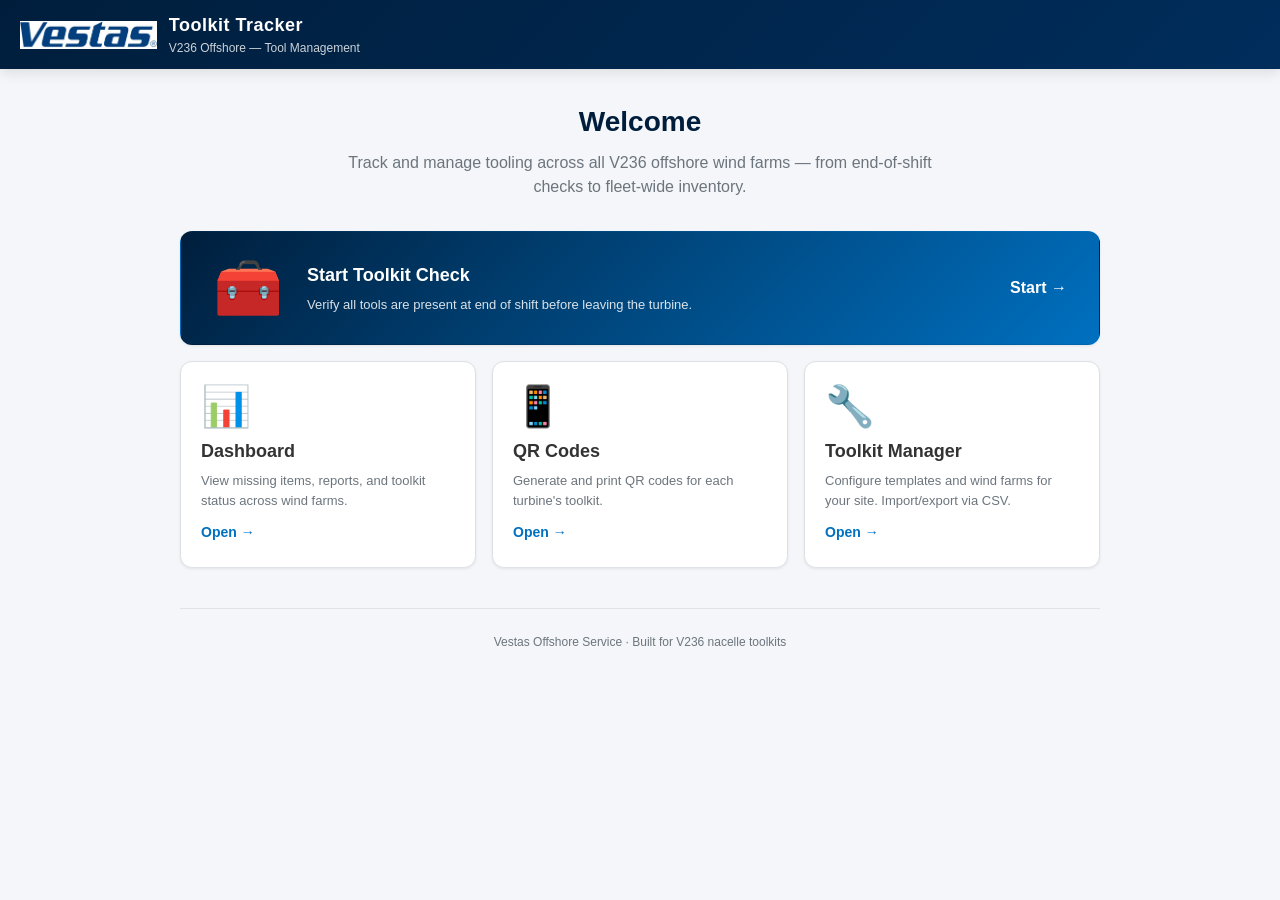
<file: app/index.html>
<!DOCTYPE html>
<html lang="en">
<head>
  <meta charset="UTF-8">
  <meta name="viewport" content="width=device-width, initial-scale=1.0">
  <meta name="apple-mobile-web-app-capable" content="yes">
  <meta name="apple-mobile-web-app-status-bar-style" content="black-translucent">
  <title>Toolkit Tracker - Vestas V236 Offshore</title>
  <link rel="stylesheet" href="css/style.css">
</head>
<body>

  <header class="header">
    <div class="header-top">
      <div class="header-logo">
        <img src="img/vestas-logo.jpg" alt="Vestas" class="logo-icon">
        <div>
          <h1>Toolkit Tracker</h1>
          <div class="subtitle">V236 Offshore — Tool Management</div>
        </div>
      </div>
    </div>
  </header>

  <main class="landing">
    <section class="landing-hero">
      <h2>Welcome</h2>
      <p>Track and manage tooling across all V236 offshore wind farms — from end-of-shift checks to fleet-wide inventory.</p>
    </section>

    <section class="landing-tiles">
      <a href="check.html" class="tile tile-primary">
        <div class="tile-icon">🧰</div>
        <div class="tile-body">
          <h3>Start Toolkit Check</h3>
          <p>Verify all tools are present at end of shift before leaving the turbine.</p>
        </div>
        <div class="tile-cta">Start →</div>
      </a>

      <a href="dashboard.html" class="tile">
        <div class="tile-icon">📊</div>
        <div class="tile-body">
          <h3>Dashboard</h3>
          <p>View missing items, reports, and toolkit status across wind farms.</p>
        </div>
        <div class="tile-cta">Open →</div>
      </a>

      <a href="qr-codes.html" class="tile">
        <div class="tile-icon">📱</div>
        <div class="tile-body">
          <h3>QR Codes</h3>
          <p>Generate and print QR codes for each turbine's toolkit.</p>
        </div>
        <div class="tile-cta">Open →</div>
      </a>

      <a href="toolkit-manager.html" class="tile">
        <div class="tile-icon">🔧</div>
        <div class="tile-body">
          <h3>Toolkit Manager</h3>
          <p>Configure templates and wind farms for your site. Import/export via CSV.</p>
        </div>
        <div class="tile-cta">Open →</div>
      </a>
    </section>

    <footer class="landing-footer">
      <p>Vestas Offshore Service · Built for V236 nacelle toolkits</p>
    </footer>
  </main>

</body>
</html>
</file>
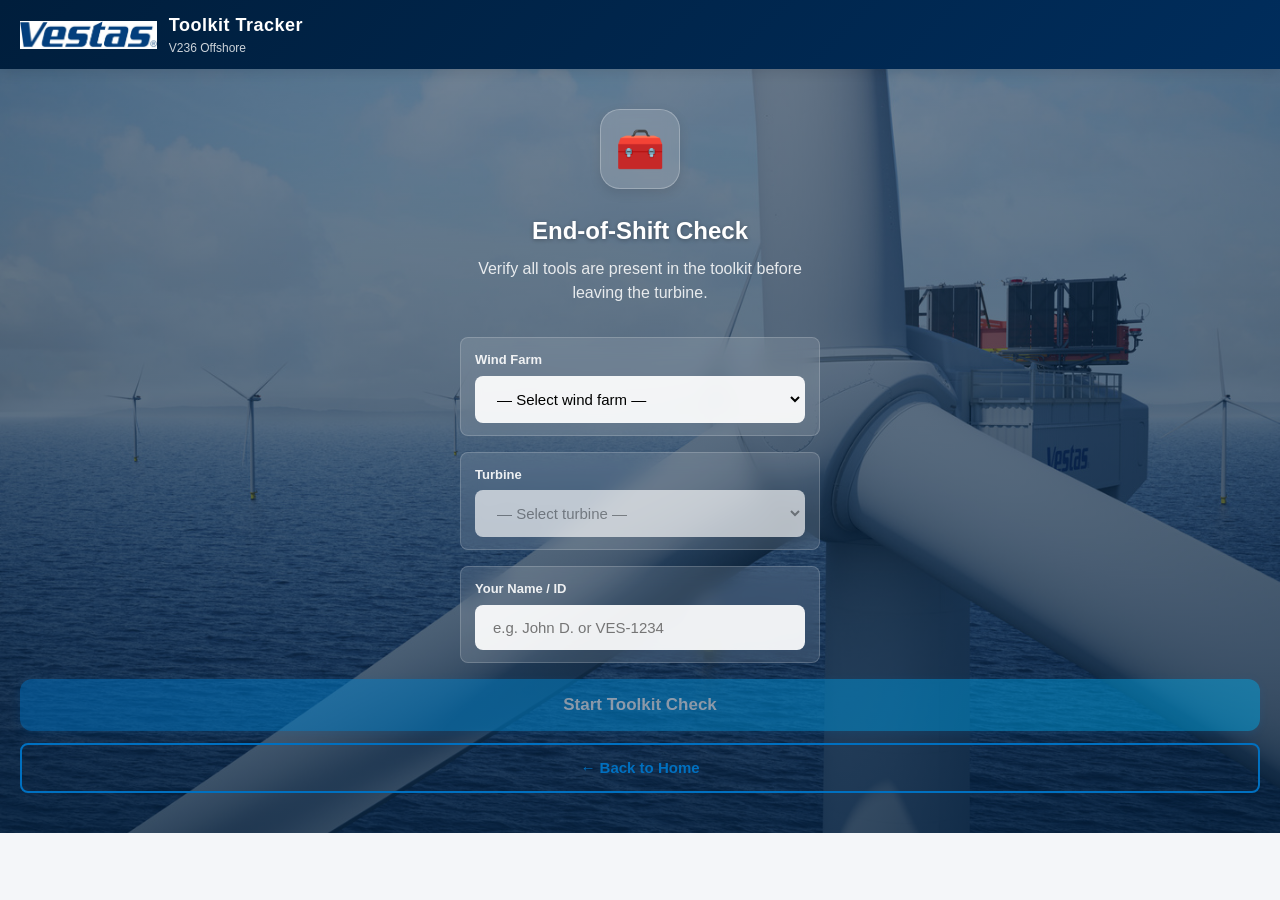
<file: app/check.html>
<!DOCTYPE html>
<html lang="en">
<head>
  <meta charset="UTF-8">
  <meta name="viewport" content="width=device-width, initial-scale=1.0, user-scalable=no">
  <meta name="apple-mobile-web-app-capable" content="yes">
  <meta name="apple-mobile-web-app-status-bar-style" content="black-translucent">
  <title>Toolkit Checker - Vestas V236</title>
  <link rel="stylesheet" href="css/style.css">
</head>
<body>

  <!-- ======== LOGIN SCREEN ======== -->
  <div id="screen-login">
    <header class="header">
      <div class="header-top">
        <a href="index.html" class="header-logo header-logo-link" title="Back to home">
          <img src="img/vestas-logo.jpg" alt="Vestas" class="logo-icon">
          <div>
            <h1>Toolkit Tracker</h1>
            <div class="subtitle">V236 Offshore</div>
          </div>
        </a>
      </div>
    </header>

    <div class="login-screen">
      <div class="icon-large">🧰</div>
      <h2>End-of-Shift Check</h2>
      <p>Verify all tools are present in the toolkit before leaving the turbine.</p>

      <div class="form-group">
        <label for="farm-select">Wind Farm</label>
        <select id="farm-select">
          <option value="">— Select wind farm —</option>
        </select>
      </div>

      <div class="form-group">
        <label for="turbine-select">Turbine</label>
        <select id="turbine-select" disabled>
          <option value="">— Select turbine —</option>
        </select>
      </div>

      <div class="form-group">
        <label for="tech-name">Your Name / ID</label>
        <input type="text" id="tech-name" placeholder="e.g. John D. or VES-1234" autocomplete="name">
      </div>

      <button class="btn btn-primary btn-lg btn-block" id="btn-start" disabled>
        Start Toolkit Check
      </button>

      <a href="index.html" class="btn btn-outline btn-block" style="margin-top: 12px; text-decoration: none; text-align: center;">← Back to Home</a>
    </div>
  </div>

  <!-- ======== CHECKLIST SCREEN ======== -->
  <div id="screen-checklist" style="display:none;">
    <header class="header">
      <div class="header-top">
        <a href="index.html" class="header-logo header-logo-link" title="Back to home">
          <img src="img/vestas-logo.jpg" alt="Vestas" class="logo-icon">
          <div>
            <h1>Toolkit Tracker</h1>
            <div class="subtitle">V236 Offshore</div>
          </div>
        </a>
        <div class="header-badge" id="turbine-badge"></div>
      </div>
      <div class="header-info">
        <div class="header-info-item">
          <span class="label">Farm:</span>
          <span class="value" id="farm-display"></span>
        </div>
        <div class="header-info-item">
          <span class="label">Technician:</span>
          <span class="value" id="tech-display"></span>
        </div>
        <div class="header-info-item">
          <span class="label">Toolkit:</span>
          <span class="value" id="toolkit-display"></span>
        </div>
        <div class="header-info-item">
          <span class="label">Items:</span>
          <span class="value" id="total-items-display"></span>
        </div>
      </div>
    </header>

    <!-- Drawer Tabs -->
    <div class="drawer-tabs" id="drawer-tabs"></div>

    <!-- Drawer Content -->
    <div class="container">
      <div class="drawer-content" id="drawer-content"></div>
    </div>

    <!-- Selected Items Panel (collapsible quick-check confirmation) -->
    <div class="selected-panel" id="selected-panel">
      <button type="button" class="selected-panel-toggle" id="selected-panel-toggle" aria-expanded="false">
        <span class="sp-caret">▸</span>
        <span class="sp-title">Selected items</span>
        <span class="sp-count" id="selected-panel-count">0</span>
      </button>
      <div class="selected-panel-body" id="selected-panel-body" hidden></div>
    </div>

    <!-- Bottom Summary Bar -->
    <div class="summary-bar">
      <div class="summary-stats">
        <div class="summary-stat">
          <div class="stat-value green" id="stat-present">0</div>
          <div class="stat-label">Present</div>
        </div>
        <div class="summary-stat">
          <div class="stat-value red" id="stat-missing">0</div>
          <div class="stat-label">Missing</div>
        </div>
        <div class="summary-stat">
          <div class="stat-value blue" id="stat-total">0</div>
          <div class="stat-label">Total</div>
        </div>
      </div>
      <button class="btn btn-outline" id="btn-cancel-check">Cancel</button>
      <button class="btn btn-primary" id="btn-submit">Submit Report</button>
    </div>
  </div>

  <!-- ======== SUBMIT CONFIRMATION MODAL ======== -->
  <div class="modal-overlay" id="modal-confirm">
    <div class="modal">
      <div class="modal-header">
        <h2>Confirm Submission</h2>
        <button class="modal-close" onclick="closeModal('modal-confirm')">&times;</button>
      </div>
      <div class="modal-body" id="modal-confirm-body">
        <!-- Filled dynamically -->
      </div>
      <div class="modal-footer">
        <button class="btn btn-outline" onclick="closeModal('modal-confirm')">Cancel</button>
        <button class="btn btn-primary" id="btn-confirm-submit">Submit Report</button>
      </div>
    </div>
  </div>

  <!-- ======== SUCCESS SCREEN ======== -->
  <div id="screen-success" style="display:none;">
    <header class="header">
      <div class="header-top">
        <a href="index.html" class="header-logo header-logo-link" title="Back to home">
          <img src="img/vestas-logo.jpg" alt="Vestas" class="logo-icon">
          <div>
            <h1>Toolkit Tracker</h1>
            <div class="subtitle">V236 Offshore</div>
          </div>
        </a>
      </div>
    </header>

    <div class="success-screen">
      <div class="success-icon">✓</div>
      <h2 id="success-title">Report Submitted</h2>
      <p id="success-message"></p>
      <div id="success-details"></div>
      <div style="margin-top: 32px; display: flex; gap: 12px; justify-content: center; flex-wrap: wrap;">
        <button class="btn btn-primary" id="btn-new-check">New Check</button>
        <a href="dashboard.html" class="btn btn-outline" id="link-dashboard">Stockkeeper Dashboard</a>
        <a href="index.html" class="btn btn-outline">Home</a>
      </div>
    </div>
  </div>

  <script src="js/toolkit-data.js"></script>
  <script src="js/storage.js"></script>
  <script src="js/drawer-visual.js"></script>
  <script src="js/app.js"></script>
</body>
</html>
</file>
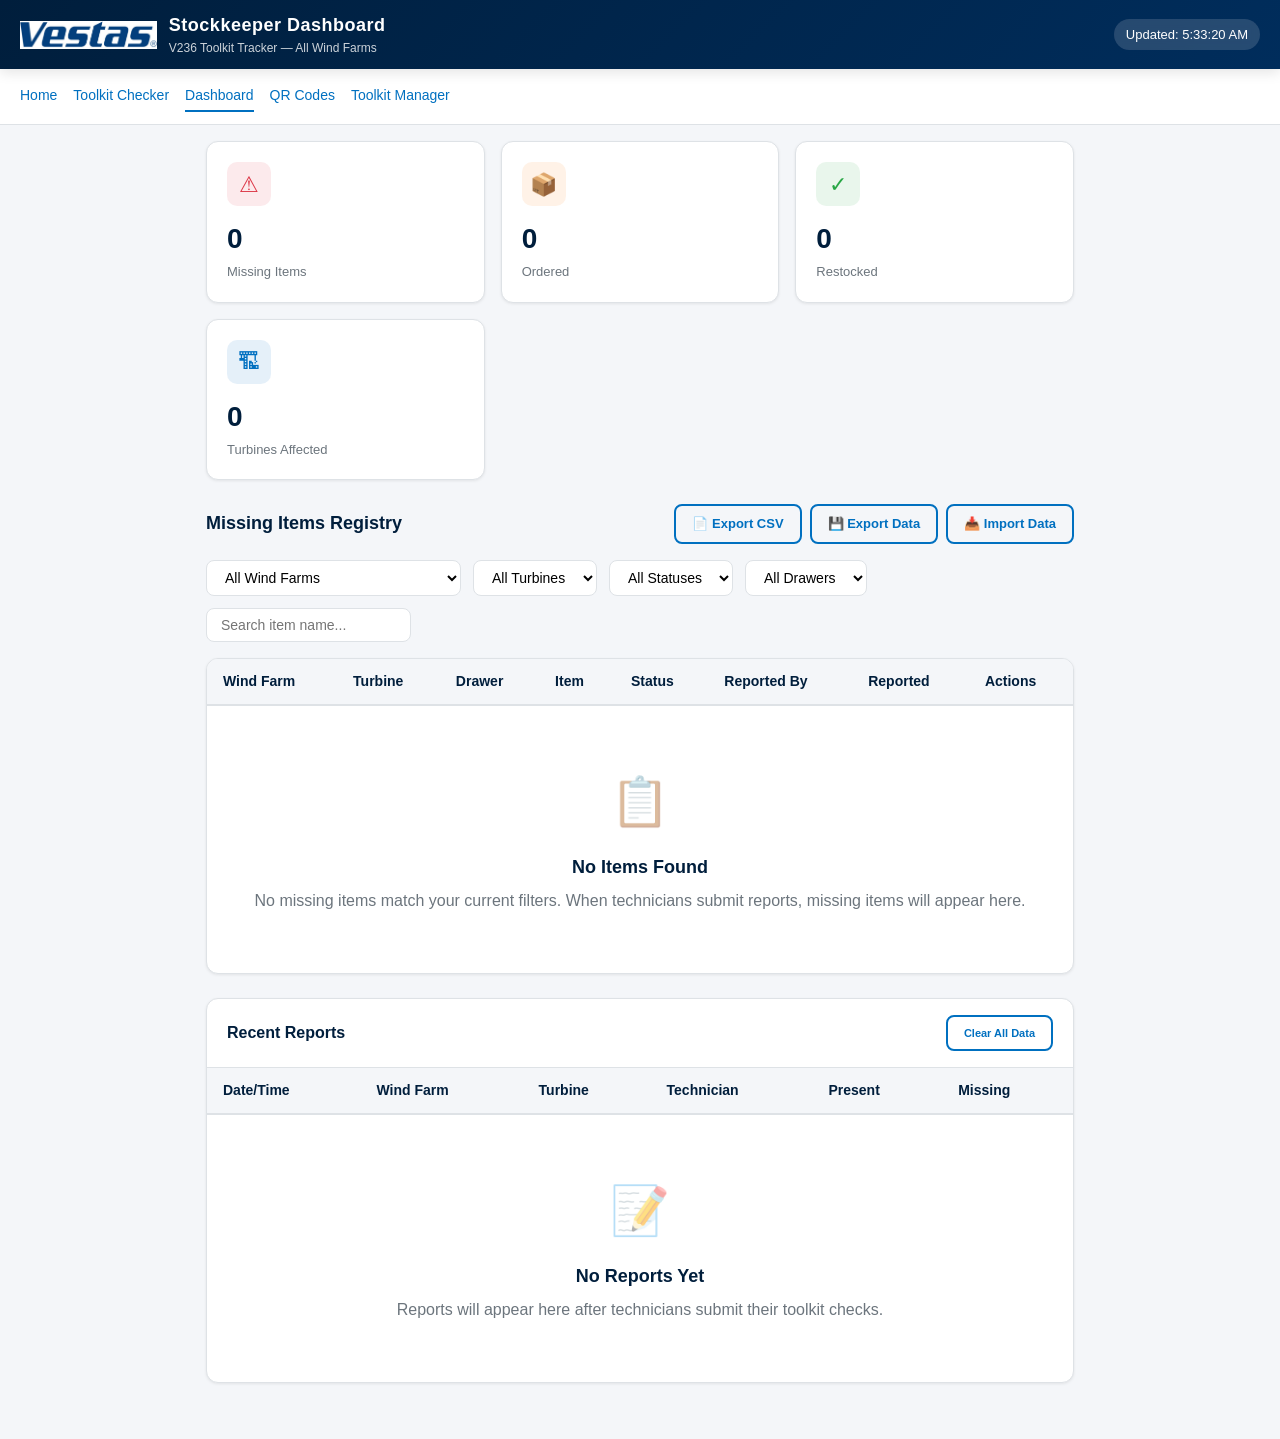
<file: app/dashboard.html>
<!DOCTYPE html>
<html lang="en">
<head>
  <meta charset="UTF-8">
  <meta name="viewport" content="width=device-width, initial-scale=1.0">
  <title>Stockkeeper Dashboard - Vestas V236</title>
  <link rel="stylesheet" href="css/style.css">
</head>
<body>

  <header class="header">
    <div class="header-top">
      <a href="index.html" class="header-logo header-logo-link" title="Back to home">
        <img src="img/vestas-logo.jpg" alt="Vestas" class="logo-icon">
        <div>
          <h1>Stockkeeper Dashboard</h1>
          <div class="subtitle" id="dashboard-subtitle">V236 Toolkit Tracker — All Wind Farms</div>
        </div>
      </a>
      <div class="header-badge" id="last-updated"></div>
    </div>
  </header>

  <nav class="nav-links">
    <a href="index.html">Home</a>
    <a href="check.html">Toolkit Checker</a>
    <a href="dashboard.html" class="active">Dashboard</a>
    <a href="qr-codes.html">QR Codes</a>
    <a href="toolkit-manager.html">Toolkit Manager</a>
  </nav>

  <div class="container" style="padding-bottom: 40px;">

    <!-- Stats Cards -->
    <div class="dashboard-grid" id="stats-grid">
      <div class="stat-card">
        <div class="stat-icon red">⚠</div>
        <div class="stat-number" id="stat-total-missing">0</div>
        <div class="stat-desc">Missing Items</div>
      </div>
      <div class="stat-card">
        <div class="stat-icon orange">📦</div>
        <div class="stat-number" id="stat-total-ordered">0</div>
        <div class="stat-desc">Ordered</div>
      </div>
      <div class="stat-card">
        <div class="stat-icon green">✓</div>
        <div class="stat-number" id="stat-total-restocked">0</div>
        <div class="stat-desc">Restocked</div>
      </div>
      <div class="stat-card">
        <div class="stat-icon blue">🏗</div>
        <div class="stat-number" id="stat-turbines-affected">0</div>
        <div class="stat-desc">Turbines Affected</div>
      </div>
    </div>

    <!-- Toolbar -->
    <div class="toolbar">
      <h2 style="font-size: 18px; color: var(--vestas-navy);">Missing Items Registry</h2>
      <div style="display: flex; gap: 8px; flex-wrap: wrap;">
        <button class="btn btn-outline btn-sm" id="btn-export-csv" title="Export to CSV">📄 Export CSV</button>
        <button class="btn btn-outline btn-sm" id="btn-export-json" title="Export data">💾 Export Data</button>
        <label class="btn btn-outline btn-sm" style="cursor: pointer;" title="Import data">
          📥 Import Data
          <input type="file" id="btn-import" accept=".json" style="display: none;">
        </label>
      </div>
    </div>

    <!-- Filters -->
    <div class="filter-bar">
      <select id="filter-farm">
        <option value="">All Wind Farms</option>
      </select>
      <select id="filter-turbine">
        <option value="">All Turbines</option>
      </select>
      <select id="filter-status">
        <option value="">All Statuses</option>
        <option value="missing">Missing</option>
        <option value="ordered">Ordered</option>
        <option value="restocked">Restocked</option>
      </select>
      <select id="filter-drawer">
        <option value="">All Drawers</option>
        <option value="Drawer 1">Drawer 1</option>
        <option value="Drawer 2">Drawer 2</option>
        <option value="Drawer 3">Drawer 3</option>
        <option value="Drawer 4">Drawer 4</option>
        <option value="Drawer 5">Drawer 5</option>
        <option value="Drawer 6">Drawer 6</option>
      </select>
      <input type="text" id="filter-search" placeholder="Search item name...">
    </div>

    <!-- Table -->
    <div class="card">
      <div class="table-wrapper">
        <table id="items-table">
          <thead>
            <tr>
              <th>Wind Farm</th>
              <th>Turbine</th>
              <th>Drawer</th>
              <th>Item</th>
              <th>Status</th>
              <th>Reported By</th>
              <th>Reported</th>
              <th>Actions</th>
            </tr>
          </thead>
          <tbody id="items-tbody">
          </tbody>
        </table>
      </div>

      <div class="empty-state" id="empty-state" style="display: none;">
        <div class="empty-icon">📋</div>
        <h3>No Items Found</h3>
        <p>No missing items match your current filters. When technicians submit reports, missing items will appear here.</p>
      </div>
    </div>

    <!-- Recent Reports -->
    <div class="card" style="margin-top: 24px;">
      <div class="card-header">
        <h2>Recent Reports</h2>
        <span class="btn btn-sm btn-outline" id="btn-clear-data" style="font-size: 11px;">Clear All Data</span>
      </div>
      <div class="table-wrapper">
        <table id="reports-table">
          <thead>
            <tr>
              <th>Date/Time</th>
              <th>Wind Farm</th>
              <th>Turbine</th>
              <th>Technician</th>
              <th>Present</th>
              <th>Missing</th>
            </tr>
          </thead>
          <tbody id="reports-tbody">
          </tbody>
        </table>
      </div>
      <div class="empty-state" id="reports-empty" style="display: none;">
        <div class="empty-icon">📝</div>
        <h3>No Reports Yet</h3>
        <p>Reports will appear here after technicians submit their toolkit checks.</p>
      </div>
    </div>
  </div>

  <script src="js/toolkit-data.js"></script>
  <script src="js/storage.js"></script>
  <script src="js/dashboard.js"></script>
</body>
</html>
</file>
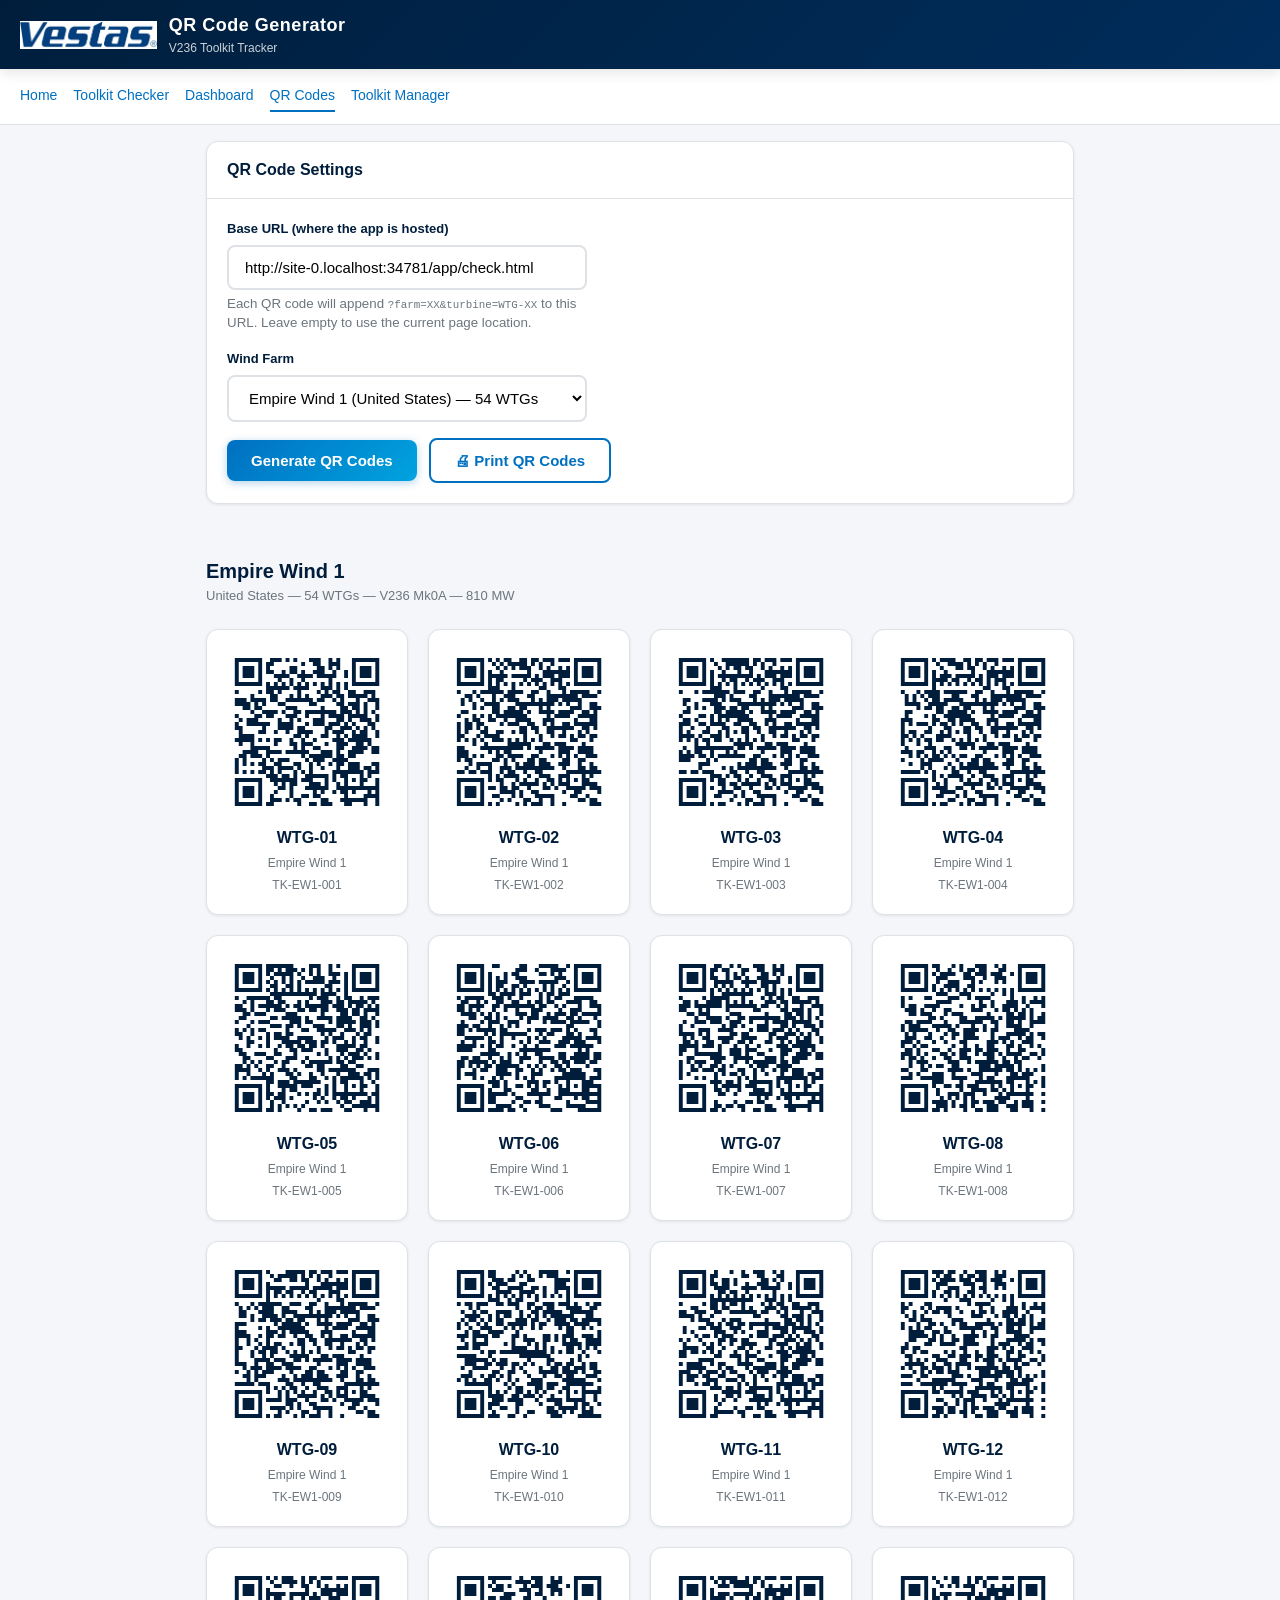
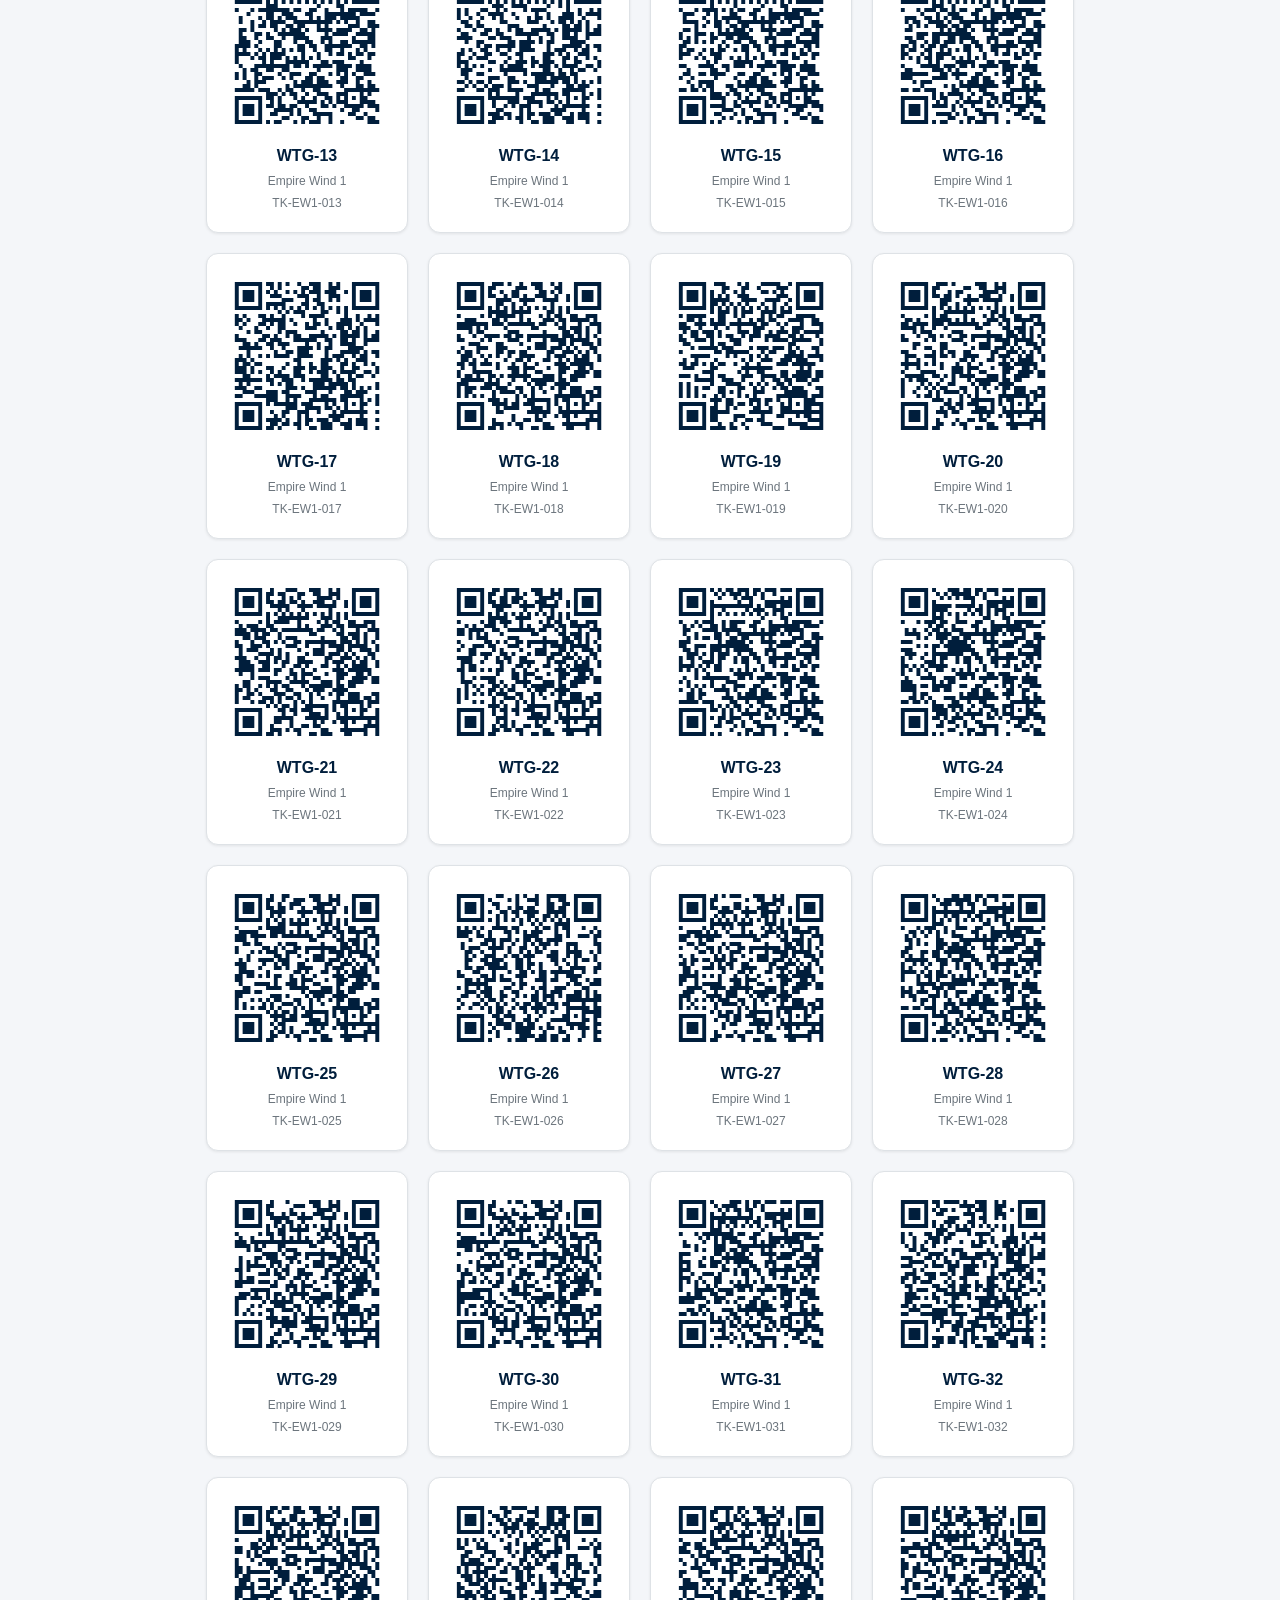
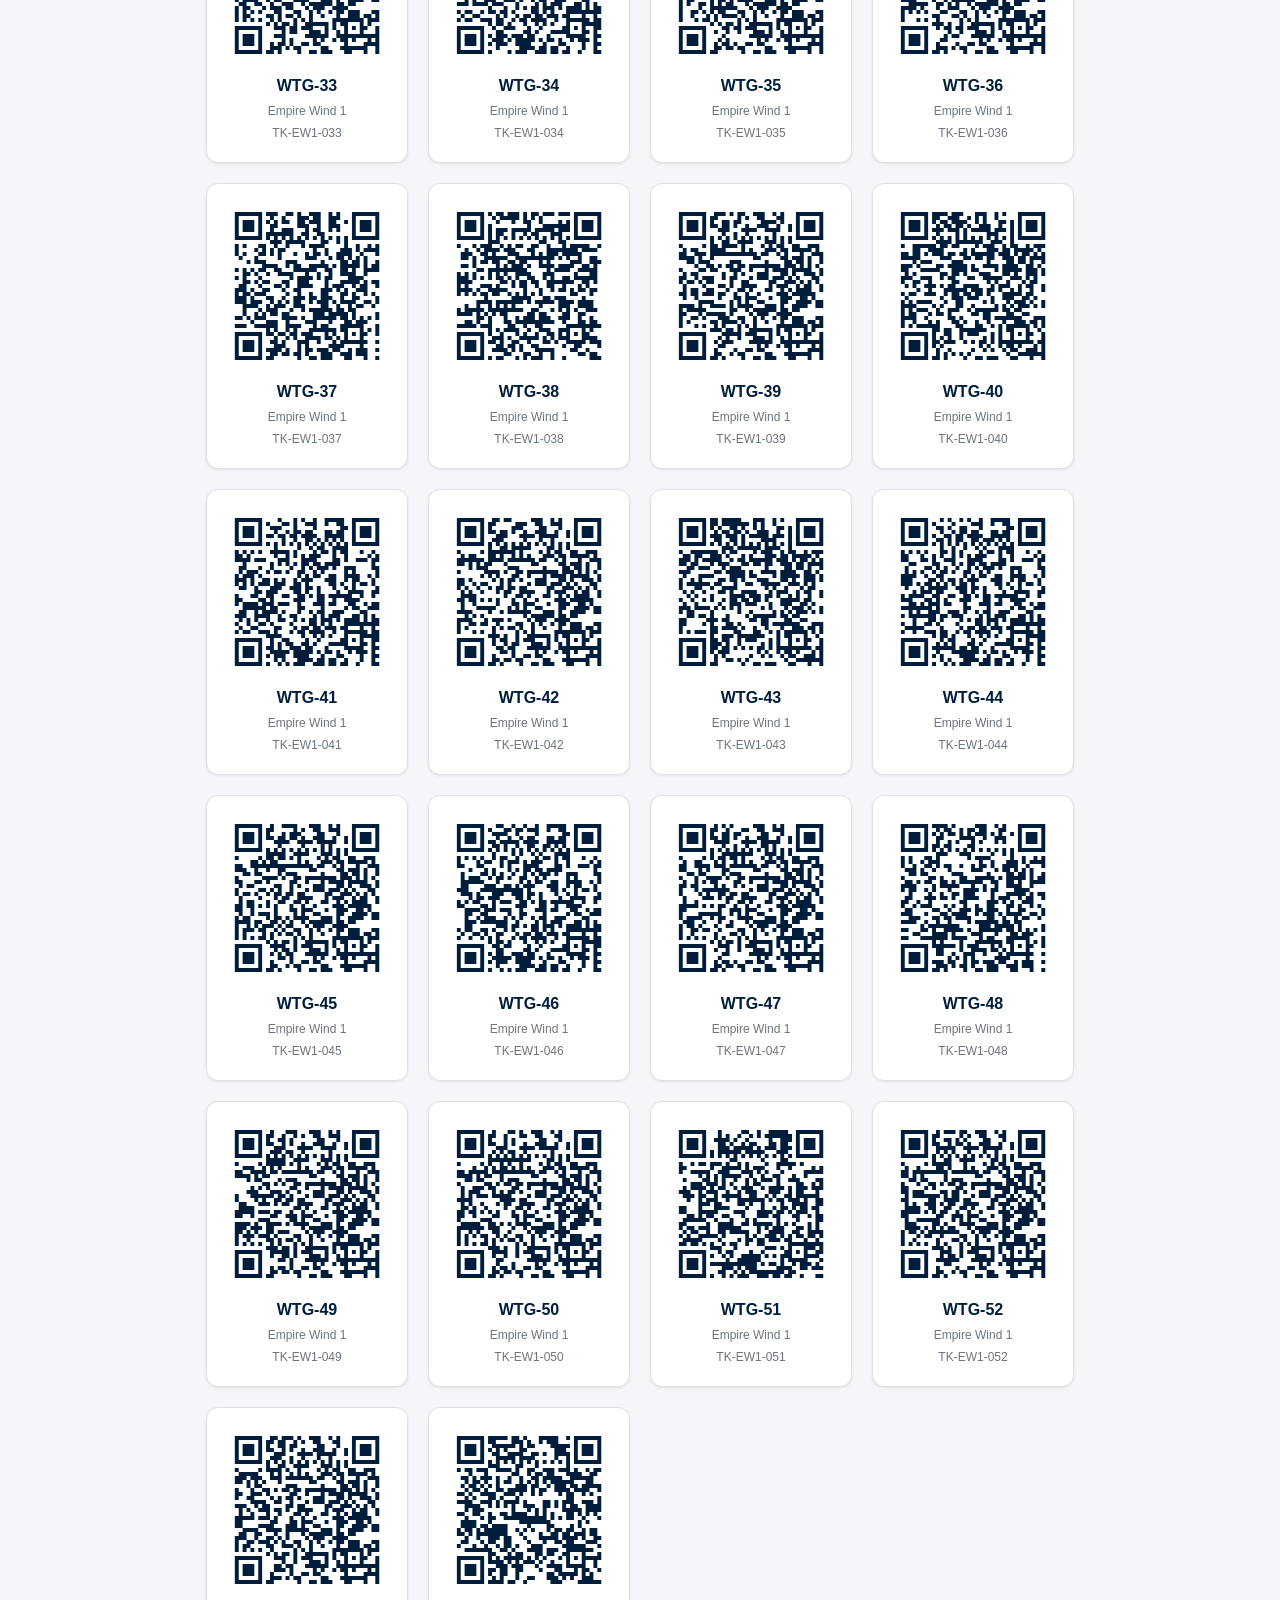
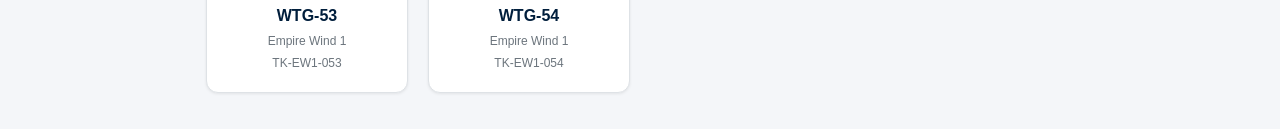
<file: app/qr-codes.html>
<!DOCTYPE html>
<html lang="en">
<head>
  <meta charset="UTF-8">
  <meta name="viewport" content="width=device-width, initial-scale=1.0">
  <title>QR Code Generator - Vestas V236</title>
  <link rel="stylesheet" href="css/style.css">
</head>
<body>

  <header class="header">
    <div class="header-top">
      <a href="index.html" class="header-logo header-logo-link" title="Back to home">
        <img src="img/vestas-logo.jpg" alt="Vestas" class="logo-icon">
        <div>
          <h1>QR Code Generator</h1>
          <div class="subtitle">V236 Toolkit Tracker</div>
        </div>
      </a>
    </div>
  </header>

  <nav class="nav-links">
    <a href="index.html">Home</a>
    <a href="check.html">Toolkit Checker</a>
    <a href="dashboard.html">Dashboard</a>
    <a href="qr-codes.html" class="active">QR Codes</a>
    <a href="toolkit-manager.html">Toolkit Manager</a>
  </nav>

  <div class="container">
    <!-- Configuration -->
    <div class="card">
      <div class="card-header">
        <h2>QR Code Settings</h2>
      </div>
      <div class="card-body">
        <div class="form-group">
          <label for="base-url">Base URL (where the app is hosted)</label>
          <input type="text" id="base-url" value="" placeholder="https://your-site.com/app/check.html">
          <small style="color: var(--vestas-gray); display: block; margin-top: 4px;">
            Each QR code will append <code>?farm=XX&amp;turbine=WTG-XX</code> to this URL. 
            Leave empty to use the current page location.
          </small>
        </div>
        <div class="form-group">
          <label for="farm-select-qr">Wind Farm</label>
          <select id="farm-select-qr">
            <option value="">— All Wind Farms —</option>
          </select>
        </div>
        <button class="btn btn-primary" id="btn-generate">Generate QR Codes</button>
        <button class="btn btn-outline" id="btn-print" style="margin-left: 8px;">🖨 Print QR Codes</button>
      </div>
    </div>

    <!-- QR Code Grid -->
    <div class="qr-grid" id="qr-grid"></div>
  </div>

  <script src="js/qrcode.min.js"></script>
  <script src="js/toolkit-data.js"></script>
  <script>
    (function () {
      const baseUrlInput = document.getElementById("base-url");
      const farmSelectQr = document.getElementById("farm-select-qr");
      const btnGenerate = document.getElementById("btn-generate");
      const btnPrint = document.getElementById("btn-print");
      const qrGrid = document.getElementById("qr-grid");

      // Default base URL to current location
      const currentPath = window.location.href.replace(/qr-codes\.html.*/, "check.html");
      baseUrlInput.value = currentPath;

      // Populate farm dropdown grouped by region
      const regions = {};
      for (const farm of getAllWindFarms()) {
        if (!regions[farm.region]) regions[farm.region] = [];
        regions[farm.region].push(farm);
      }
      for (const [region, farms] of Object.entries(regions)) {
        const group = document.createElement("optgroup");
        group.label = region;
        for (const farm of farms) {
          const opt = document.createElement("option");
          opt.value = farm.id;
          opt.textContent = `${farm.name} (${farm.country}) — ${farm.turbineCount} WTGs`;
          group.appendChild(opt);
        }
        farmSelectQr.appendChild(group);
      }

      btnGenerate.addEventListener("click", generateCodes);
      btnPrint.addEventListener("click", () => window.print());

      // Auto-generate first farm on load
      const allFarms = getAllWindFarms();
      if (allFarms.length > 0) {
        farmSelectQr.value = allFarms[0].id;
      }
      generateCodes();

      function generateCodes() {
        const baseUrl = baseUrlInput.value.trim() || "check.html";
        const selectedFarmId = farmSelectQr.value;
        qrGrid.innerHTML = "";

        // Determine which farms to generate
        const farms = selectedFarmId
          ? [getWindFarm(selectedFarmId)]
          : getAllWindFarms();

        for (const farm of farms) {
          if (!farm) continue;

          // Farm section header
          const sectionHeader = document.createElement("div");
          sectionHeader.style.cssText = "grid-column: 1 / -1; padding: 16px 0 4px;";
          sectionHeader.innerHTML = `
            <h2 style="font-size: 20px; color: var(--vestas-navy);">${farm.name}</h2>
            <p style="font-size: 13px; color: var(--vestas-gray);">${farm.country} — ${farm.turbineCount} WTGs — ${farm.wtgType} — ${farm.capacityMW} MW</p>
          `;
          qrGrid.appendChild(sectionHeader);

          for (let i = 1; i <= farm.turbineCount; i++) {
            const turbineId = `WTG-${String(i).padStart(2, "0")}`;
            const toolkitId = `TK-${farm.id}-${String(i).padStart(3, "0")}`;
            const separator = baseUrl.includes("?") ? "&" : "?";
            const url = `${baseUrl}${separator}farm=${encodeURIComponent(farm.id)}&turbine=${turbineId}`;

            const card = document.createElement("div");
            card.className = "qr-card";

            const canvas = document.createElement("canvas");
            card.appendChild(canvas);

            const label = document.createElement("div");
            label.className = "qr-label";
            label.textContent = turbineId;
            card.appendChild(label);

            const sublabel = document.createElement("div");
            sublabel.className = "qr-sublabel";
            sublabel.textContent = `${farm.name}`;
            card.appendChild(sublabel);

            const sublabel2 = document.createElement("div");
            sublabel2.className = "qr-sublabel";
            sublabel2.textContent = toolkitId;
            card.appendChild(sublabel2);

            qrGrid.appendChild(card);

            // Generate QR code
            if (typeof qrcode !== "undefined") {
              const qr = qrcode(0, "M");
              qr.addData(url);
              qr.make();

              const cellSize = 4;
              const margin = 8;
              const count = qr.getModuleCount();
              const size = count * cellSize + margin * 2;
              canvas.width = size;
              canvas.height = size;
              canvas.style.width = size + "px";
              canvas.style.height = size + "px";
              const ctx = canvas.getContext("2d");
              ctx.fillStyle = "#ffffff";
              ctx.fillRect(0, 0, size, size);
              ctx.fillStyle = "#001E3C";
              for (let r = 0; r < count; r++) {
                for (let c = 0; c < count; c++) {
                  if (qr.isDark(r, c)) {
                    ctx.fillRect(c * cellSize + margin, r * cellSize + margin, cellSize, cellSize);
                  }
                }
              }
            } else {
              canvas.style.display = "none";
              const fallback = document.createElement("div");
              fallback.style.cssText = "padding: 20px; font-size: 11px; word-break: break-all; color: var(--vestas-gray);";
              fallback.textContent = url;
              card.insertBefore(fallback, label);
            }
          }
        }
      }
    })();
  </script>
</body>
</html>
</file>
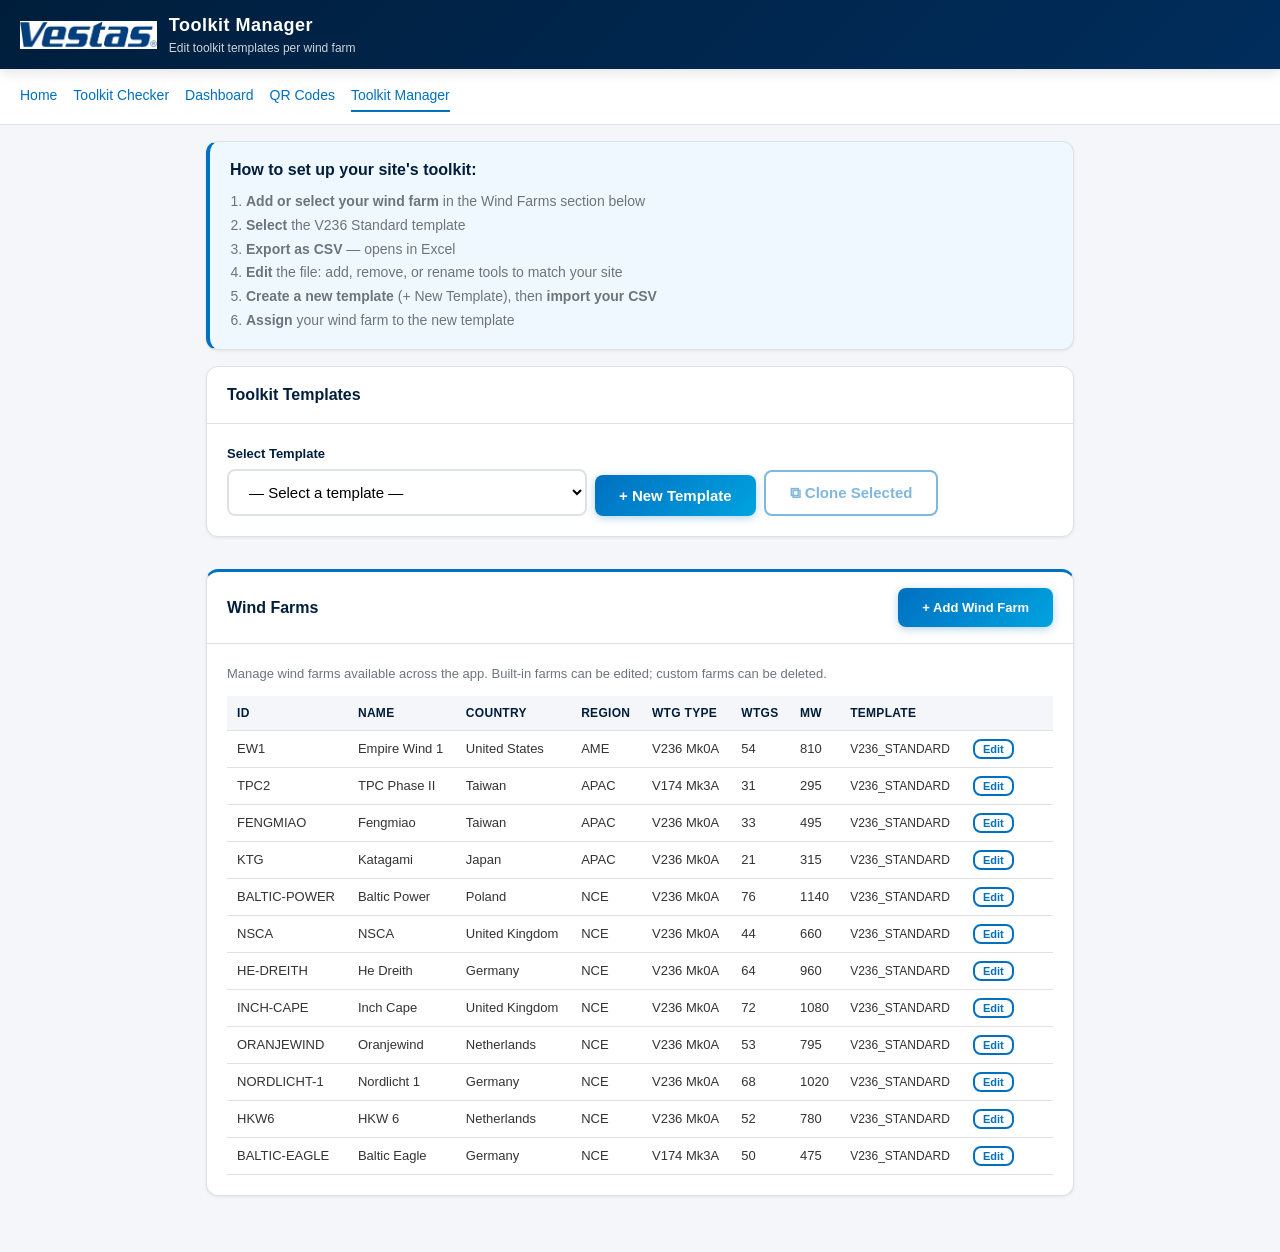
<file: app/toolkit-manager.html>
<!DOCTYPE html>
<html lang="en">
<head>
  <meta charset="UTF-8">
  <meta name="viewport" content="width=device-width, initial-scale=1.0">
  <title>Toolkit Manager - Vestas V236</title>
  <link rel="stylesheet" href="css/style.css">
</head>
<body>

  <header class="header">
    <div class="header-top">
      <a href="index.html" class="header-logo header-logo-link" title="Back to home">
        <img src="img/vestas-logo.jpg" alt="Vestas" class="logo-icon">
        <div>
          <h1>Toolkit Manager</h1>
          <div class="subtitle">Edit toolkit templates per wind farm</div>
        </div>
      </a>
    </div>
  </header>

  <nav class="nav-links">
    <a href="index.html">Home</a>
    <a href="check.html">Toolkit Checker</a>
    <a href="dashboard.html">Dashboard</a>
    <a href="qr-codes.html">QR Codes</a>
    <a href="toolkit-manager.html" class="active">Toolkit Manager</a>
  </nav>

  <div class="container" style="padding-bottom: 40px;">

    <!-- How it works -->
    <div class="card" style="background: #f0f8ff; border-left: 4px solid var(--vestas-blue);">
      <div class="card-body" style="padding: 16px 20px;">
        <strong style="color: var(--vestas-navy);">How to set up your site's toolkit:</strong>
        <ol style="margin: 8px 0 0 16px; font-size: 14px; color: var(--vestas-gray); line-height: 1.7;">
          <li><strong>Add or select your wind farm</strong> in the Wind Farms section below</li>
          <li><strong>Select</strong> the V236 Standard template</li>
          <li><strong>Export as CSV</strong> — opens in Excel</li>
          <li><strong>Edit</strong> the file: add, remove, or rename tools to match your site</li>
          <li><strong>Create a new template</strong> (+ New Template), then <strong>import your CSV</strong></li>
          <li><strong>Assign</strong> your wind farm to the new template</li>
        </ol>
      </div>
    </div>

    <!-- Create / Select Template -->
    <div class="card">
      <div class="card-header">
        <h2>Toolkit Templates</h2>
      </div>
      <div class="card-body">
        <div style="display: flex; flex-wrap: wrap; gap: 8px; align-items: end;">
          <div class="form-group" style="flex: 1; min-width: 200px; margin-bottom: 0;">
            <label for="template-select">Select Template</label>
            <select id="template-select">
              <option value="">— Select a template —</option>
            </select>
          </div>
          <button class="btn btn-primary" id="btn-create-new" style="white-space: nowrap;">+ New Template</button>
          <button class="btn btn-outline" id="btn-clone" style="white-space: nowrap;" disabled>⧉ Clone Selected</button>
        </div>

        <!-- Create / Clone dialog (hidden by default) -->
        <div id="create-dialog" style="display: none; margin-top: 16px; padding: 16px; border: 1px solid var(--vestas-light-blue); border-radius: 8px; background: #f0f8ff;">
          <h3 id="create-dialog-title" style="margin-bottom: 12px;">Create New Template</h3>
          <div class="form-group">
            <label for="new-template-id">Template ID</label>
            <input type="text" id="new-template-id" placeholder="e.g. V236_COLD_CLIMATE">
            <small style="color: var(--vestas-gray); display: block; margin-top: 4px;">Use UPPERCASE with underscores, no spaces.</small>
          </div>
          <div class="form-group">
            <label for="new-template-name">Display Name</label>
            <input type="text" id="new-template-name" placeholder="e.g. V236 Cold Climate Toolkit">
          </div>
          <div class="form-group">
            <label for="new-template-trolley">Trolley / Cabinet</label>
            <input type="text" id="new-template-trolley" placeholder="e.g. Bato Trolley" value="Bato Trolley">
          </div>
          <div style="display: flex; gap: 8px;">
            <button class="btn btn-primary" id="btn-create-confirm">Create</button>
            <button class="btn btn-outline" id="btn-create-cancel">Cancel</button>
          </div>
        </div>

        <!-- Template info (shown when a template is selected) -->
        <div id="template-info" style="display: none; margin-top: 16px;">
          <div class="stats-grid" style="grid-template-columns: repeat(3, 1fr);">
            <div class="stat-card">
              <div class="stat-value" id="info-drawers">0</div>
              <div class="stat-label">Drawers</div>
            </div>
            <div class="stat-card">
              <div class="stat-value" id="info-items">0</div>
              <div class="stat-label">Items</div>
            </div>
            <div class="stat-card">
              <div class="stat-value" id="info-farms">0</div>
              <div class="stat-label">Farms Using</div>
            </div>
          </div>
          <div id="info-farms-list" style="margin-top: 8px; font-size: 13px; color: var(--vestas-gray);"></div>
          <div id="info-custom-badge" style="margin-top: 8px; display: none;">
            <span style="background: var(--vestas-blue); color: white; padding: 2px 8px; border-radius: 4px; font-size: 12px;">CUSTOM</span>
            <button class="btn btn-outline" id="btn-revert" style="margin-left: 8px; font-size: 12px; padding: 4px 12px;">↩ Revert to Default</button>
            <button class="btn btn-outline" id="btn-delete-template" style="margin-left: 4px; font-size: 12px; padding: 4px 12px; color: var(--vestas-red);">🗑 Delete</button>
          </div>
        </div>
      </div>
    </div>

    <!-- Farm Assignment -->
    <div class="card" id="assign-card" style="display: none;">
      <div class="card-header">
        <h2>Assign Template to Farms</h2>
      </div>
      <div class="card-body">
        <p style="font-size: 13px; color: var(--vestas-gray); margin-bottom: 12px;">
          Select which wind farms should use this template. Unassigned farms use V236_STANDARD by default.
        </p>
        <div id="farm-assignments"></div>
      </div>
    </div>

    <!-- Actions -->
    <div class="card" id="actions-card" style="display: none;">
      <div class="card-header">
        <h2>Import / Export</h2>
      </div>
      <div class="card-body">
        <div style="display: flex; flex-wrap: wrap; gap: 8px;">
          <button class="btn btn-primary" id="btn-export-json">📥 Export JSON</button>
          <button class="btn btn-primary" id="btn-export-csv">📥 Export CSV</button>
          <label class="btn btn-outline" style="cursor: pointer;">
            📤 Import JSON
            <input type="file" id="import-json" accept=".json" style="display: none;">
          </label>
          <label class="btn btn-outline" style="cursor: pointer;">
            📤 Import CSV
            <input type="file" id="import-csv" accept=".csv" style="display: none;">
          </label>
        </div>

        <div id="import-preview" style="display: none; margin-top: 16px;">
          <div class="card-header"><h3>Import Preview</h3></div>
          <div id="preview-summary" style="margin: 12px 0;"></div>
          <div id="preview-table-wrap" style="max-height: 400px; overflow-y: auto;"></div>
          <div style="margin-top: 12px; display: flex; gap: 8px;">
            <button class="btn btn-primary" id="btn-confirm-import">✓ Apply to Template</button>
            <button class="btn btn-outline" id="btn-cancel-import">Cancel</button>
          </div>
        </div>
      </div>
    </div>

    <!-- Current Template Contents -->
    <div class="card" id="contents-card" style="display: none;">
      <div class="card-header">
        <h2>Template Contents</h2>
      </div>
      <div class="card-body" id="template-contents"></div>
    </div>

    <!-- ======== Wind Farm Management ======== -->
    <div class="card" style="margin-top: 32px; border-top: 3px solid var(--vestas-blue);">
      <div class="card-header" style="display: flex; justify-content: space-between; align-items: center;">
        <h2>Wind Farms</h2>
        <button class="btn btn-primary" id="btn-add-farm" style="font-size: 13px;">+ Add Wind Farm</button>
      </div>
      <div class="card-body">
        <p style="font-size: 13px; color: var(--vestas-gray); margin-bottom: 12px;">
          Manage wind farms available across the app. Built-in farms can be edited; custom farms can be deleted.
        </p>

        <!-- Add / Edit Farm dialog (hidden by default) -->
        <div id="farm-dialog" style="display: none; margin-bottom: 16px; padding: 16px; border: 1px solid var(--vestas-light-blue); border-radius: 8px; background: #f0f8ff;">
          <h3 id="farm-dialog-title" style="margin-bottom: 12px;">Add Wind Farm</h3>
          <div style="display: grid; grid-template-columns: 1fr 1fr; gap: 12px;">
            <div class="form-group" style="margin-bottom: 0;">
              <label for="farm-id-input">Farm ID</label>
              <input type="text" id="farm-id-input" placeholder="e.g. MY-FARM">
              <small style="color: var(--vestas-gray);">Uppercase, hyphens OK. Cannot be changed later.</small>
            </div>
            <div class="form-group" style="margin-bottom: 0;">
              <label for="farm-name-input">Farm Name</label>
              <input type="text" id="farm-name-input" placeholder="e.g. My Wind Farm">
            </div>
            <div class="form-group" style="margin-bottom: 0;">
              <label for="farm-country-input">Country</label>
              <input type="text" id="farm-country-input" placeholder="e.g. Germany">
            </div>
            <div class="form-group" style="margin-bottom: 0;">
              <label for="farm-region-input">Region</label>
              <select id="farm-region-input">
                <option value="NCE">NCE — North & Central Europe</option>
                <option value="AME">AME — Americas</option>
                <option value="APAC">APAC — Asia Pacific</option>
                <option value="MED">MED — Mediterranean</option>
              </select>
            </div>
            <div class="form-group" style="margin-bottom: 0;">
              <label for="farm-wtgtype-input">WTG Type</label>
              <input type="text" id="farm-wtgtype-input" placeholder="e.g. V236 Mk0A" value="V236 Mk0A">
            </div>
            <div class="form-group" style="margin-bottom: 0;">
              <label for="farm-capacity-input">Capacity (MW)</label>
              <input type="number" id="farm-capacity-input" placeholder="e.g. 800" min="0">
            </div>
            <div class="form-group" style="margin-bottom: 0;">
              <label for="farm-turbines-input">Number of Turbines</label>
              <input type="number" id="farm-turbines-input" placeholder="e.g. 50" min="1">
            </div>
            <div class="form-group" style="margin-bottom: 0;">
              <label for="farm-toolkit-input">Default Template</label>
              <select id="farm-toolkit-input"></select>
            </div>
            <div class="form-group" style="margin-bottom: 0;">
              <label for="farm-scd-input">Service Commencement Date</label>
              <input type="date" id="farm-scd-input">
            </div>
            <div class="form-group" style="margin-bottom: 0;">
              <label for="farm-sp-input">SP Number</label>
              <input type="text" id="farm-sp-input" placeholder="e.g. 61793">
            </div>
            <div class="form-group" style="grid-column: 1 / -1; margin-bottom: 0;">
              <label for="farm-manager-input">Service Manager</label>
              <input type="text" id="farm-manager-input" placeholder="e.g. John Doe">
            </div>
          </div>
          <div style="display: flex; gap: 8px; margin-top: 12px;">
            <button class="btn btn-primary" id="btn-farm-save">Save</button>
            <button class="btn btn-outline" id="btn-farm-cancel">Cancel</button>
          </div>
        </div>

        <!-- Farm Table -->
        <div style="overflow-x: auto;">
          <table class="data-table" style="font-size: 13px; width: 100%;" id="farms-table">
            <thead>
              <tr>
                <th>ID</th>
                <th>Name</th>
                <th>Country</th>
                <th>Region</th>
                <th>WTG Type</th>
                <th>WTGs</th>
                <th>MW</th>
                <th>Template</th>
                <th style="width: 90px;"></th>
              </tr>
            </thead>
            <tbody id="farms-tbody"></tbody>
          </table>
        </div>
      </div>
    </div>

  </div>

  <!-- ======== Hotspot Editor (full-screen overlay) ======== -->
  <div id="hotspot-editor-overlay" class="he-overlay">
    <div class="he-modal">
      <div class="he-header">
        <div class="he-title">Hotspot Editor</div>
        <div class="he-counts">0 / 0 items mapped</div>
        <div style="flex:1;"></div>
        <button class="btn btn-outline he-cancel" type="button">Cancel</button>
        <button class="btn btn-primary he-save" type="button">Save</button>
      </div>
      <div class="he-toolbar">
        <label style="font-size:12px;color:var(--vestas-gray);">Image path</label>
        <input type="text" class="he-path" placeholder="img/drawers/d3.jpg" style="flex:1;min-width:200px;">
        <button class="btn btn-outline he-delete" type="button" disabled>🗑 Delete selected</button>
      </div>
      <div class="he-hint">Click an item on the right, then drag a rectangle on the photo.</div>
      <div class="he-body">
        <div class="he-frame">
          <div class="he-stage">
            <img class="he-img" alt="Drawer photo">
            <div class="he-layer"></div>
          </div>
        </div>
        <div class="he-items"></div>
      </div>
    </div>
  </div>

  <script src="js/toolkit-data.js"></script>
  <script src="js/hotspot-editor.js"></script>
  <script src="js/toolkit-manager.js"></script>
</body>
</html>
</file>
<file: app/css/style.css>
/* =========================================================
   Vestas V236 Toolkit Tracker - Styles
   ========================================================= */

:root {
  --vestas-navy: #001E3C;
  --vestas-blue: #0070C0;
  --vestas-light-blue: #00A3E0;
  --vestas-green: #28a745;
  --vestas-red: #dc3545;
  --vestas-orange: #fd7e14;
  --vestas-gray: #6c757d;
  --vestas-light: #f4f6f9;
  --vestas-white: #ffffff;
  --vestas-border: #dee2e6;
  --shadow-sm: 0 1px 3px rgba(0,0,0,0.08);
  --shadow-md: 0 4px 12px rgba(0,0,0,0.1);
  --shadow-lg: 0 8px 24px rgba(0,0,0,0.12);
  --radius: 8px;
  --radius-lg: 12px;
  --transition: all 0.2s ease;
}

* {
  margin: 0;
  padding: 0;
  box-sizing: border-box;
}

body {
  font-family: -apple-system, BlinkMacSystemFont, "Segoe UI", Roboto, "Helvetica Neue", Arial, sans-serif;
  background: var(--vestas-light);
  color: #333;
  line-height: 1.5;
  min-height: 100vh;
}

/* ---- Header ---- */
.header {
  background: linear-gradient(135deg, var(--vestas-navy) 0%, #002D5C 100%);
  color: var(--vestas-white);
  padding: 0;
  position: sticky;
  top: 0;
  z-index: 100;
  box-shadow: var(--shadow-md);
}

.header-top {
  display: flex;
  align-items: center;
  justify-content: space-between;
  padding: 12px 20px;
}

.header-logo {
  display: flex;
  align-items: center;
  gap: 12px;
}

.header-logo .logo-icon {
  height: 28px;
  width: auto;
}

.header-logo h1 {
  font-size: 18px;
  font-weight: 600;
  letter-spacing: 0.5px;
}

.header-logo .subtitle {
  font-size: 12px;
  opacity: 0.8;
  font-weight: 400;
}

.header-badge {
  background: rgba(255,255,255,0.15);
  padding: 6px 12px;
  border-radius: 20px;
  font-size: 13px;
  font-weight: 500;
  backdrop-filter: blur(4px);
}

.header-info {
  background: rgba(0,0,0,0.15);
  padding: 8px 20px;
  display: flex;
  align-items: center;
  gap: 20px;
  font-size: 13px;
  overflow-x: auto;
}

.header-info-item {
  display: flex;
  align-items: center;
  gap: 6px;
  white-space: nowrap;
}

.header-info-item .label {
  opacity: 0.7;
}

.header-info-item .value {
  font-weight: 600;
}

/* ---- Container ---- */
.container {
  max-width: 900px;
  margin: 0 auto;
  padding: 16px;
}

/* ---- Cards ---- */
.card {
  background: var(--vestas-white);
  border-radius: var(--radius-lg);
  box-shadow: var(--shadow-sm);
  overflow: hidden;
  margin-bottom: 16px;
  border: 1px solid var(--vestas-border);
}

.card-header {
  padding: 16px 20px;
  border-bottom: 1px solid var(--vestas-border);
  display: flex;
  align-items: center;
  justify-content: space-between;
}

.card-header h2 {
  font-size: 16px;
  font-weight: 600;
  color: var(--vestas-navy);
}

.card-body {
  padding: 20px;
}

/* ---- Login Screen ---- */
.login-screen {
  display: flex;
  flex-direction: column;
  align-items: center;
  justify-content: center;
  min-height: 70vh;
  padding: 40px 20px;
  text-align: center;
  background: linear-gradient(to bottom, rgba(0, 30, 60, 0.55) 0%, rgba(0, 30, 60, 0.75) 100%), url('../img/v236-background.jpg') center/cover no-repeat;
  position: relative;
}

.login-screen .icon-large {
  width: 80px;
  height: 80px;
  background: rgba(255,255,255,0.15);
  backdrop-filter: blur(8px);
  border: 1px solid rgba(255,255,255,0.25);
  border-radius: 20px;
  display: flex;
  align-items: center;
  justify-content: center;
  font-size: 40px;
  margin-bottom: 24px;
  color: white;
  box-shadow: var(--shadow-md);
}

.login-screen h2 {
  font-size: 24px;
  color: var(--vestas-white);
  margin-bottom: 8px;
  text-shadow: 0 1px 4px rgba(0,0,0,0.3);
}

.login-screen p {
  color: rgba(255,255,255,0.85);
  margin-bottom: 32px;
  max-width: 360px;
}

.login-screen .form-group {
  background: rgba(255,255,255,0.12);
  backdrop-filter: blur(10px);
  border-radius: var(--radius);
  padding: 12px 14px;
  border: 1px solid rgba(255,255,255,0.18);
}

.login-screen .form-group label {
  color: rgba(255,255,255,0.9);
}

.login-screen .form-group input,
.login-screen .form-group select {
  background: rgba(255,255,255,0.92);
  border-color: transparent;
}

.login-screen .form-group input:focus,
.login-screen .form-group select:focus {
  background: var(--vestas-white);
  border-color: var(--vestas-light-blue);
  box-shadow: 0 0 0 3px rgba(0, 163, 224, 0.25);
}

.form-group {
  width: 100%;
  max-width: 360px;
  margin-bottom: 16px;
  text-align: left;
}

.form-group label {
  display: block;
  font-size: 13px;
  font-weight: 600;
  color: var(--vestas-navy);
  margin-bottom: 6px;
}

.form-group input,
.form-group select {
  width: 100%;
  padding: 12px 16px;
  border: 2px solid var(--vestas-border);
  border-radius: var(--radius);
  font-size: 15px;
  transition: var(--transition);
  outline: none;
  background: var(--vestas-white);
}

.form-group input:focus,
.form-group select:focus {
  border-color: var(--vestas-blue);
  box-shadow: 0 0 0 3px rgba(0, 112, 192, 0.15);
}

/* ---- Buttons ---- */
.btn {
  display: inline-flex;
  align-items: center;
  justify-content: center;
  gap: 8px;
  padding: 12px 24px;
  border: none;
  border-radius: var(--radius);
  font-size: 15px;
  font-weight: 600;
  cursor: pointer;
  transition: var(--transition);
  text-decoration: none;
  white-space: nowrap;
}

.btn-primary {
  background: linear-gradient(135deg, var(--vestas-blue), var(--vestas-light-blue));
  color: white;
  box-shadow: 0 2px 8px rgba(0, 112, 192, 0.3);
}

.btn-primary:hover {
  transform: translateY(-1px);
  box-shadow: 0 4px 16px rgba(0, 112, 192, 0.4);
}

.btn-success {
  background: var(--vestas-green);
  color: white;
}

.btn-danger {
  background: var(--vestas-red);
  color: white;
}

.btn-outline {
  background: transparent;
  color: var(--vestas-blue);
  border: 2px solid var(--vestas-blue);
}

.btn-outline:hover {
  background: var(--vestas-blue);
  color: white;
}

.btn-sm {
  padding: 8px 16px;
  font-size: 13px;
}

.btn-lg {
  padding: 16px 32px;
  font-size: 17px;
  border-radius: var(--radius-lg);
}

.btn-block {
  width: 100%;
}

.btn:disabled {
  opacity: 0.5;
  cursor: not-allowed;
  transform: none;
}

/* ---- Drawer Tabs ---- */
.drawer-tabs {
  display: flex;
  gap: 4px;
  padding: 8px 16px;
  background: var(--vestas-white);
  border-bottom: 1px solid var(--vestas-border);
  overflow-x: auto;
  -webkit-overflow-scrolling: touch;
  position: sticky;
  top: 0;
  z-index: 50;
  box-shadow: var(--shadow-sm);
}

.drawer-tab {
  flex: 1;
  min-width: 80px;
  padding: 10px 8px;
  border: none;
  background: var(--vestas-light);
  border-radius: var(--radius);
  font-size: 12px;
  font-weight: 600;
  color: var(--vestas-gray);
  cursor: pointer;
  transition: var(--transition);
  text-align: center;
  position: relative;
}

.drawer-tab:hover {
  background: #e8edf2;
}

.drawer-tab.active {
  background: var(--vestas-blue);
  color: white;
}

.drawer-tab .tab-badge {
  display: inline-block;
  min-width: 20px;
  height: 20px;
  line-height: 20px;
  border-radius: 10px;
  font-size: 11px;
  font-weight: 700;
  margin-top: 4px;
}

.drawer-tab .tab-badge.complete {
  background: rgba(40, 167, 69, 0.15);
  color: var(--vestas-green);
}

.drawer-tab.active .tab-badge.complete {
  background: rgba(255,255,255,0.25);
  color: white;
}

.drawer-tab .tab-badge.has-missing {
  background: rgba(220, 53, 69, 0.15);
  color: var(--vestas-red);
}

.drawer-tab.active .tab-badge.has-missing {
  background: rgba(255,255,255,0.25);
  color: white;
}

/* ---- Tool Group ---- */
.tool-group {
  margin-bottom: 12px;
}

.tool-group-header {
  display: flex;
  align-items: center;
  justify-content: space-between;
  padding: 10px 16px;
  background: var(--vestas-light);
  border-radius: var(--radius);
  margin-bottom: 4px;
  cursor: pointer;
  user-select: none;
}

.tool-group-header h3 {
  font-size: 14px;
  font-weight: 600;
  color: var(--vestas-navy);
}

.tool-group-header .group-count {
  font-size: 12px;
  color: var(--vestas-gray);
  font-weight: 500;
}

/* ---- Tool Item ---- */
.tool-item {
  display: flex;
  align-items: center;
  padding: 12px 16px;
  border-bottom: 1px solid #f0f0f0;
  transition: var(--transition);
  cursor: pointer;
  user-select: none;
  -webkit-tap-highlight-color: transparent;
}

.tool-item:last-child {
  border-bottom: none;
}

.tool-item:hover {
  background: #f8f9fa;
}

.tool-item.missing {
  background: #fff5f5;
}

.tool-item .check-box {
  width: 28px;
  height: 28px;
  border-radius: 6px;
  border: 2px solid var(--vestas-border);
  display: flex;
  align-items: center;
  justify-content: center;
  margin-right: 14px;
  flex-shrink: 0;
  transition: var(--transition);
  font-size: 16px;
}

.tool-item.present .check-box {
  background: var(--vestas-green);
  border-color: var(--vestas-green);
  color: white;
}

.tool-item.missing .check-box {
  background: var(--vestas-red);
  border-color: var(--vestas-red);
  color: white;
}

.tool-item .tool-name {
  font-size: 14px;
  flex: 1;
}

.tool-item.missing .tool-name {
  color: var(--vestas-red);
  font-weight: 600;
}

.tool-item .tool-status {
  font-size: 11px;
  font-weight: 600;
  padding: 3px 10px;
  border-radius: 12px;
  margin-left: 8px;
  flex-shrink: 0;
}

.tool-item.present .tool-status {
  background: rgba(40, 167, 69, 0.1);
  color: var(--vestas-green);
}

.tool-item.missing .tool-status {
  background: rgba(220, 53, 69, 0.1);
  color: var(--vestas-red);
}

/* ---- Summary Bar ---- */
.summary-bar {
  position: fixed;
  bottom: 0;
  left: 0;
  right: 0;
  background: var(--vestas-white);
  border-top: 1px solid var(--vestas-border);
  box-shadow: 0 -4px 12px rgba(0,0,0,0.08);
  padding: 12px 20px;
  z-index: 100;
  display: flex;
  align-items: center;
  justify-content: space-between;
}

.summary-stats {
  display: flex;
  gap: 16px;
}

.summary-stat {
  text-align: center;
}

.summary-stat .stat-value {
  font-size: 20px;
  font-weight: 700;
}

.summary-stat .stat-label {
  font-size: 11px;
  color: var(--vestas-gray);
  text-transform: uppercase;
  letter-spacing: 0.5px;
}

.stat-value.green { color: var(--vestas-green); }
.stat-value.red { color: var(--vestas-red); }
.stat-value.blue { color: var(--vestas-blue); }

/* ---- Drawer Content Area (padding for fixed bottom bar) ---- */
.drawer-content {
  padding-bottom: 130px;
}

/* ---- Progress Bar ---- */
.progress-bar {
  height: 4px;
  background: var(--vestas-border);
  border-radius: 2px;
  overflow: hidden;
  margin: 8px 0;
}

.progress-bar .fill {
  height: 100%;
  background: var(--vestas-green);
  border-radius: 2px;
  transition: width 0.3s ease;
}

/* ---- Modal ---- */
.modal-overlay {
  position: fixed;
  top: 0;
  left: 0;
  right: 0;
  bottom: 0;
  background: rgba(0,0,0,0.5);
  display: flex;
  align-items: center;
  justify-content: center;
  z-index: 200;
  padding: 20px;
  opacity: 0;
  visibility: hidden;
  transition: var(--transition);
}

.modal-overlay.active {
  opacity: 1;
  visibility: visible;
}

.modal {
  background: var(--vestas-white);
  border-radius: var(--radius-lg);
  max-width: 480px;
  width: 100%;
  max-height: 80vh;
  overflow-y: auto;
  box-shadow: var(--shadow-lg);
  transform: translateY(20px);
  transition: var(--transition);
}

.modal-overlay.active .modal {
  transform: translateY(0);
}

.modal-header {
  padding: 20px 24px;
  border-bottom: 1px solid var(--vestas-border);
  display: flex;
  align-items: center;
  justify-content: space-between;
}

.modal-header h2 {
  font-size: 18px;
  color: var(--vestas-navy);
}

.modal-close {
  width: 32px;
  height: 32px;
  border: none;
  background: var(--vestas-light);
  border-radius: 50%;
  cursor: pointer;
  font-size: 18px;
  display: flex;
  align-items: center;
  justify-content: center;
  color: var(--vestas-gray);
}

.modal-body {
  padding: 24px;
}

.modal-footer {
  padding: 16px 24px;
  border-top: 1px solid var(--vestas-border);
  display: flex;
  gap: 12px;
  justify-content: flex-end;
}

/* ---- Success Screen ---- */
.success-screen {
  text-align: center;
  padding: 60px 20px;
  background: linear-gradient(to bottom, rgba(0, 30, 60, 0.5) 0%, rgba(0, 30, 60, 0.7) 100%), url('../img/v236-background.jpg') center/cover no-repeat;
  min-height: 70vh;
}

.success-screen .success-icon {
  width: 80px;
  height: 80px;
  border-radius: 50%;
  background: rgba(40, 167, 69, 0.2);
  backdrop-filter: blur(8px);
  border: 2px solid rgba(40, 167, 69, 0.4);
  display: flex;
  align-items: center;
  justify-content: center;
  margin: 0 auto 24px;
  font-size: 40px;
  color: #4ade80;
}

.success-screen h2 {
  font-size: 24px;
  color: var(--vestas-white);
  margin-bottom: 8px;
  text-shadow: 0 1px 4px rgba(0,0,0,0.3);
}

.success-screen p {
  color: rgba(255,255,255,0.85);
  margin-bottom: 24px;
}

/* ---- Missing Items List ---- */
.missing-list {
  list-style: none;
  margin: 16px 0;
}

.missing-list li {
  display: flex;
  align-items: center;
  gap: 8px;
  padding: 8px 12px;
  background: #fff5f5;
  border-radius: var(--radius);
  margin-bottom: 4px;
  font-size: 14px;
  color: var(--vestas-red);
}

.missing-list li::before {
  content: "✕";
  font-weight: 700;
  font-size: 12px;
}

/* =========================================================
   Dashboard Styles
   ========================================================= */

.dashboard-grid {
  display: grid;
  grid-template-columns: repeat(auto-fit, minmax(240px, 1fr));
  gap: 16px;
  margin-bottom: 24px;
}

.stat-card {
  background: var(--vestas-white);
  border-radius: var(--radius-lg);
  padding: 20px;
  border: 1px solid var(--vestas-border);
  box-shadow: var(--shadow-sm);
}

.stat-card .stat-icon {
  width: 44px;
  height: 44px;
  border-radius: 10px;
  display: flex;
  align-items: center;
  justify-content: center;
  font-size: 22px;
  margin-bottom: 12px;
}

.stat-card .stat-number {
  font-size: 28px;
  font-weight: 700;
  color: var(--vestas-navy);
}

.stat-card .stat-desc {
  font-size: 13px;
  color: var(--vestas-gray);
  margin-top: 2px;
}

.stat-icon.blue { background: rgba(0, 112, 192, 0.1); color: var(--vestas-blue); }
.stat-icon.red { background: rgba(220, 53, 69, 0.1); color: var(--vestas-red); }
.stat-icon.green { background: rgba(40, 167, 69, 0.1); color: var(--vestas-green); }
.stat-icon.orange { background: rgba(253, 126, 20, 0.1); color: var(--vestas-orange); }

/* Dashboard Table */
.table-wrapper {
  overflow-x: auto;
}

table {
  width: 100%;
  border-collapse: collapse;
  font-size: 14px;
}

th {
  background: var(--vestas-light);
  padding: 12px 16px;
  text-align: left;
  font-weight: 600;
  color: var(--vestas-navy);
  border-bottom: 2px solid var(--vestas-border);
  white-space: nowrap;
}

td {
  padding: 12px 16px;
  border-bottom: 1px solid var(--vestas-border);
}

tr:hover td {
  background: #f8f9fa;
}

.status-badge {
  display: inline-block;
  padding: 4px 10px;
  border-radius: 12px;
  font-size: 12px;
  font-weight: 600;
}

.status-badge.missing {
  background: rgba(220, 53, 69, 0.1);
  color: var(--vestas-red);
}

.status-badge.ordered {
  background: rgba(253, 126, 20, 0.1);
  color: var(--vestas-orange);
}

.status-badge.restocked {
  background: rgba(40, 167, 69, 0.1);
  color: var(--vestas-green);
}

/* Filter Bar */
.filter-bar {
  display: flex;
  gap: 12px;
  flex-wrap: wrap;
  margin-bottom: 16px;
  align-items: center;
}

.filter-bar select,
.filter-bar input {
  padding: 8px 14px;
  border: 1px solid var(--vestas-border);
  border-radius: var(--radius);
  font-size: 14px;
  background: var(--vestas-white);
  outline: none;
}

.filter-bar select:focus,
.filter-bar input:focus {
  border-color: var(--vestas-blue);
}

/* ---- Toolbar Row ---- */
.toolbar {
  display: flex;
  align-items: center;
  justify-content: space-between;
  flex-wrap: wrap;
  gap: 12px;
  margin-bottom: 16px;
}

/* =========================================================
   QR Code Page
   ========================================================= */

.qr-grid {
  display: grid;
  grid-template-columns: repeat(auto-fill, minmax(200px, 1fr));
  gap: 20px;
  padding: 20px 0;
}

.qr-card {
  background: var(--vestas-white);
  border: 1px solid var(--vestas-border);
  border-radius: var(--radius-lg);
  padding: 20px;
  text-align: center;
  box-shadow: var(--shadow-sm);
  break-inside: avoid;
}

.qr-card canvas,
.qr-card img {
  max-width: 160px;
  margin: 0 auto 12px;
  display: block;
}

.qr-card .qr-label {
  font-size: 16px;
  font-weight: 700;
  color: var(--vestas-navy);
}

.qr-card .qr-sublabel {
  font-size: 12px;
  color: var(--vestas-gray);
  margin-top: 4px;
}

/* ---- Nav Links ---- */
.nav-links {
  display: flex;
  gap: 16px;
  padding: 12px 20px;
  background: var(--vestas-white);
  border-bottom: 1px solid var(--vestas-border);
}

.nav-links a {
  color: var(--vestas-blue);
  text-decoration: none;
  font-size: 14px;
  font-weight: 500;
  padding: 4px 0;
  border-bottom: 2px solid transparent;
}

.nav-links a:hover,
.nav-links a.active {
  border-bottom-color: var(--vestas-blue);
}

/* ---- Empty State ---- */
.empty-state {
  text-align: center;
  padding: 60px 20px;
  color: var(--vestas-gray);
}

.empty-state .empty-icon {
  font-size: 48px;
  margin-bottom: 16px;
  opacity: 0.5;
}

.empty-state h3 {
  font-size: 18px;
  color: var(--vestas-navy);
  margin-bottom: 8px;
}

/* ---- Responsive ---- */
@media (max-width: 600px) {
  .container {
    padding: 12px;
  }

  .drawer-tab {
    min-width: 60px;
    padding: 8px 4px;
    font-size: 11px;
  }

  .summary-bar {
    flex-direction: column;
    gap: 12px;
    padding: 10px 16px;
  }

  .summary-stats {
    width: 100%;
    justify-content: space-around;
  }

  .summary-bar .btn {
    width: 100%;
  }

  .header-top {
    padding: 10px 16px;
  }

  .header-info {
    padding: 6px 16px;
  }

  .dashboard-grid {
    grid-template-columns: repeat(2, 1fr);
  }

  .filter-bar {
    flex-direction: column;
  }

  .filter-bar select,
  .filter-bar input {
    width: 100%;
  }
}

/* ---- Print Styles ---- */
@media print {
  .header, .summary-bar, .nav-links, .toolbar .btn, .filter-bar {
    display: none !important;
  }

  body {
    background: white;
  }

  .card {
    box-shadow: none;
    border: 1px solid #ccc;
    break-inside: avoid;
  }

  .qr-grid {
    grid-template-columns: repeat(3, 1fr);
  }

  .qr-card {
    box-shadow: none;
    border: 1px solid #ccc;
  }
}

/* ---- Animations ---- */
@keyframes fadeIn {
  from { opacity: 0; transform: translateY(8px); }
  to { opacity: 1; transform: translateY(0); }
}

.fade-in {
  animation: fadeIn 0.3s ease;
}

/* ---- Toggle All Row ---- */
.toggle-all-row {
  display: flex;
  align-items: center;
  justify-content: space-between;
  padding: 8px 16px;
  background: #e8f4fd;
  border-radius: var(--radius);
  margin-bottom: 8px;
  font-size: 13px;
  font-weight: 600;
  color: var(--vestas-blue);
}

.toggle-all-row button {
  background: none;
  border: none;
  color: var(--vestas-blue);
  font-weight: 600;
  cursor: pointer;
  padding: 4px 8px;
  border-radius: 4px;
  font-size: 13px;
}

.toggle-all-row button:hover {
  background: rgba(0, 112, 192, 0.1);
}

/* ---- View Mode Toggle (Visual / List) ---- */
.view-toggle {
  display: inline-flex;
  background: var(--vestas-light);
  border-radius: 999px;
  padding: 3px;
  border: 1px solid var(--vestas-border);
  margin-left: auto;
}

.view-toggle button {
  background: none;
  border: none;
  padding: 6px 14px;
  font-size: 13px;
  font-weight: 600;
  color: var(--vestas-gray);
  cursor: pointer;
  border-radius: 999px;
  transition: var(--transition);
}

.view-toggle button.active {
  background: var(--vestas-blue);
  color: var(--vestas-white);
  box-shadow: 0 1px 3px rgba(0, 112, 192, 0.3);
}

.view-toggle button:disabled {
  cursor: not-allowed;
  opacity: 0.4;
}

.drawer-header-row {
  display: flex;
  align-items: center;
  gap: 12px;
  padding: 12px 0 4px;
  flex-wrap: wrap;
}

.drawer-header-row > div:first-child {
  flex: 1;
  min-width: 200px;
}

/* ---- Drawer Visual Mode ---- */
.drawer-visual {
  margin-bottom: 16px;
}

.dv-frame {
  position: relative;
  width: 100%;
  background: #1a1a1a;
  border-radius: var(--radius);
  overflow: hidden;
  box-shadow: var(--shadow-md);
  line-height: 0;
}

.dv-img {
  width: 100%;
  height: auto;
  display: block;
  user-select: none;
  -webkit-user-drag: none;
}

.dv-overlay {
  position: absolute;
  inset: 0;
  pointer-events: none;
}

.dv-hotspot {
  position: absolute;
  background: rgba(40, 167, 69, 0.18);
  border: 2px solid rgba(40, 167, 69, 0.85);
  border-radius: 6px;
  padding: 0;
  cursor: pointer;
  pointer-events: auto;
  transition: background 0.15s ease, transform 0.1s ease, box-shadow 0.15s ease;
  display: flex;
  align-items: center;
  justify-content: center;
  color: white;
  font-weight: 700;
  text-shadow: 0 1px 2px rgba(0, 0, 0, 0.6);
}

.dv-hotspot:hover {
  background: rgba(40, 167, 69, 0.35);
  box-shadow: 0 0 0 2px rgba(255, 255, 255, 0.8);
  z-index: 5;
}

.dv-hotspot:active {
  transform: scale(0.95);
}

.dv-hotspot.missing {
  background: rgba(220, 53, 69, 0.35);
  border-color: rgba(220, 53, 69, 0.95);
  animation: dv-pulse 1.5s ease-in-out infinite;
}

.dv-hotspot.missing:hover {
  background: rgba(220, 53, 69, 0.55);
}

@keyframes dv-pulse {
  0%, 100% { box-shadow: 0 0 0 0 rgba(220, 53, 69, 0.6); }
  50% { box-shadow: 0 0 0 6px rgba(220, 53, 69, 0); }
}

.dv-marker {
  font-size: 14px;
  line-height: 1;
}

.dv-empty,
.dv-error {
  background: var(--vestas-light);
  border: 1px dashed var(--vestas-border);
  border-radius: var(--radius);
  padding: 32px 16px;
  text-align: center;
  color: var(--vestas-gray);
  font-size: 14px;
}

.dv-error {
  background: #fff5f5;
  border-color: var(--vestas-red);
  color: var(--vestas-red);
}

.dv-empty code,
.dv-error code {
  background: rgba(0, 0, 0, 0.06);
  padding: 1px 6px;
  border-radius: 3px;
  font-size: 12px;
}

/* Items not on photo */
.dv-unmapped {
  margin-top: 12px;
  padding: 12px;
  background: var(--vestas-light);
  border-radius: var(--radius);
  border: 1px solid var(--vestas-border);
}

.dv-unmapped-title {
  font-size: 12px;
  font-weight: 600;
  color: var(--vestas-gray);
  text-transform: uppercase;
  letter-spacing: 0.3px;
  margin-bottom: 8px;
}

.dv-unmapped-list {
  display: grid;
  grid-template-columns: repeat(auto-fill, minmax(220px, 1fr));
  gap: 6px;
}

.dv-unmapped-item {
  display: flex;
  align-items: center;
  gap: 8px;
  background: var(--vestas-white);
  border: 1px solid var(--vestas-border);
  border-radius: 6px;
  padding: 8px 10px;
  cursor: pointer;
  font-size: 13px;
  text-align: left;
  transition: var(--transition);
}

.dv-unmapped-item.present {
  border-left: 3px solid var(--vestas-green);
}

.dv-unmapped-item.missing {
  border-left: 3px solid var(--vestas-red);
  background: #fff5f5;
}

.dv-unmapped-item .dv-marker {
  font-size: 13px;
  width: 18px;
  height: 18px;
  border-radius: 50%;
  display: inline-flex;
  align-items: center;
  justify-content: center;
  flex-shrink: 0;
  color: var(--vestas-white);
}

.dv-unmapped-item.present .dv-marker {
  background: var(--vestas-green);
}

.dv-unmapped-item.missing .dv-marker {
  background: var(--vestas-red);
}


/* ---- Hotspot Editor ---- */

/* ---- Hotspot Editor ---- */
.he-overlay {
  position: fixed;
  inset: 0;
  background: rgba(0, 30, 60, 0.85);
  z-index: 9000;
  display: none;
  align-items: stretch;
  justify-content: center;
  padding: 16px;
}

.he-overlay.active {
  display: flex;
}

.he-modal {
  background: var(--vestas-white);
  border-radius: var(--radius-lg);
  box-shadow: var(--shadow-lg);
  width: 100%;
  max-width: 1500px;
  display: flex;
  flex-direction: column;
  overflow: hidden;
}

.he-header,
.he-toolbar {
  display: flex;
  align-items: center;
  gap: 8px;
  padding: 10px 16px;
  border-bottom: 1px solid var(--vestas-border);
  flex-wrap: wrap;
}

.he-title {
  font-size: 16px;
  font-weight: 700;
  color: var(--vestas-navy);
}

.he-counts {
  font-size: 12px;
  color: var(--vestas-gray);
  background: var(--vestas-light);
  padding: 4px 10px;
  border-radius: 999px;
}

.he-path {
  font-family: monospace;
  font-size: 13px;
  padding: 6px 8px;
  border: 1px solid var(--vestas-border);
  border-radius: var(--radius);
}

.he-hint {
  padding: 8px 16px;
  font-size: 13px;
  background: #f0f8ff;
  color: var(--vestas-navy);
  border-bottom: 1px solid var(--vestas-border);
}

.he-body {
  display: flex;
  flex: 1;
  min-height: 0;
}

.he-frame {
  flex: 1;
  position: relative;
  background: #1a1a1a;
  overflow: auto;
  cursor: crosshair;
  text-align: center;
  padding: 0;
}

.he-stage {
  position: relative;
  display: inline-block;
  max-width: 100%;
  line-height: 0;
  vertical-align: top;
}

.he-img {
  display: block;
  width: 100%;
  height: auto;
  user-select: none;
  -webkit-user-drag: none;
}

.he-layer {
  position: absolute;
  inset: 0;
  pointer-events: none;
}

.he-rect {
  position: absolute;
  border: 2px solid rgba(0, 163, 224, 0.85);
  background: rgba(0, 163, 224, 0.15);
  border-radius: 4px;
  cursor: move;
  pointer-events: auto;
  display: flex;
  align-items: flex-start;
  justify-content: flex-start;
}

.he-rect.selected {
  border-color: var(--vestas-orange);
  background: rgba(253, 126, 20, 0.18);
  box-shadow: 0 0 0 2px rgba(253, 126, 20, 0.3);
}

.he-rect-label {
  font-size: 10px;
  background: rgba(0, 0, 0, 0.7);
  color: white;
  padding: 1px 4px;
  border-radius: 3px;
  margin: 2px;
  font-family: monospace;
  white-space: nowrap;
  pointer-events: none;
}

.he-h {
  position: absolute;
  width: 12px;
  height: 12px;
  background: var(--vestas-white);
  border: 2px solid var(--vestas-orange);
  border-radius: 2px;
  pointer-events: auto;
}

.he-h.nw { top: -7px; left: -7px; cursor: nwse-resize; }
.he-h.ne { top: -7px; right: -7px; cursor: nesw-resize; }
.he-h.sw { bottom: -7px; left: -7px; cursor: nesw-resize; }
.he-h.se { bottom: -7px; right: -7px; cursor: nwse-resize; }

.he-items {
  width: 320px;
  border-left: 1px solid var(--vestas-border);
  background: var(--vestas-light);
  overflow-y: auto;
  padding: 8px;
}

.he-item-group {
  font-size: 11px;
  font-weight: 700;
  color: var(--vestas-blue);
  text-transform: uppercase;
  letter-spacing: 0.4px;
  padding: 8px 4px 4px;
  border-top: 1px solid var(--vestas-border);
  margin-top: 4px;
}

.he-item-group:first-child {
  border-top: none;
  margin-top: 0;
}

.he-item {
  width: 100%;
  display: flex;
  align-items: center;
  gap: 8px;
  background: var(--vestas-white);
  border: 1px solid var(--vestas-border);
  border-radius: var(--radius);
  padding: 6px 8px;
  margin: 2px 0;
  cursor: pointer;
  text-align: left;
  font-size: 12px;
  transition: var(--transition);
}

.he-item:hover {
  border-color: var(--vestas-blue);
}

.he-item.mapped {
  border-left: 3px solid var(--vestas-green);
}

.he-item.unmapped {
  border-left: 3px solid var(--vestas-orange);
}

.he-item.active {
  background: #fff4e0;
  border-color: var(--vestas-orange);
  box-shadow: 0 0 0 2px rgba(253, 126, 20, 0.3);
}

.he-item.selected {
  background: #e6f4fa;
  border-color: var(--vestas-blue);
  box-shadow: 0 0 0 2px rgba(0, 112, 192, 0.25);
}

.he-item-mark {
  font-weight: 700;
  width: 16px;
  text-align: center;
  flex-shrink: 0;
}

.he-item.mapped .he-item-mark { color: var(--vestas-green); }
.he-item.unmapped .he-item-mark { color: var(--vestas-orange); }

.he-item-name {
  flex: 1;
  overflow: hidden;
  text-overflow: ellipsis;
  white-space: nowrap;
}

.he-item-id {
  font-family: monospace;
  font-size: 10px;
  color: var(--vestas-gray);
  flex-shrink: 0;
}

@media (max-width: 800px) {
  .he-body {
    flex-direction: column;
  }
  .he-items {
    width: 100%;
    border-left: none;
    border-top: 1px solid var(--vestas-border);
    max-height: 35vh;
  }
}

/* ---- Selected Items Panel (Toolkit Checker) ---- */
.selected-panel {
  position: fixed;
  bottom: 64px;
  left: 0;
  right: 0;
  z-index: 99;
  background: var(--vestas-white);
  border-top: 1px solid var(--vestas-border);
  box-shadow: 0 -2px 8px rgba(0, 0, 0, 0.06);
}

.selected-panel-toggle {
  width: 100%;
  display: flex;
  align-items: center;
  gap: 8px;
  background: linear-gradient(180deg, #f7fbff 0%, #eef5fb 100%);
  border: none;
  border-bottom: 1px solid var(--vestas-border);
  padding: 8px 20px;
  cursor: pointer;
  font-size: 13px;
  font-weight: 600;
  color: var(--vestas-navy);
  text-align: left;
}

.selected-panel-toggle:hover {
  background: #eaf4fc;
}

.sp-caret {
  display: inline-block;
  width: 14px;
  font-size: 12px;
  color: var(--vestas-blue);
}

.sp-title { flex: 1; }

.sp-count {
  background: var(--vestas-green);
  color: white;
  font-size: 12px;
  font-weight: 700;
  padding: 2px 10px;
  border-radius: 999px;
  min-width: 28px;
  text-align: center;
}

.selected-panel-body {
  max-height: 38vh;
  overflow-y: auto;
  padding: 8px 16px 12px;
}

.sp-empty {
  color: var(--vestas-gray);
  font-size: 13px;
  font-style: italic;
  text-align: center;
  padding: 12px;
}

.sp-drawer {
  margin-top: 8px;
}

.sp-drawer:first-child {
  margin-top: 0;
}

.sp-drawer-head {
  display: flex;
  align-items: center;
  justify-content: space-between;
  font-size: 12px;
  font-weight: 700;
  color: var(--vestas-blue);
  text-transform: uppercase;
  letter-spacing: 0.4px;
  padding: 6px 4px 4px;
  border-bottom: 1px solid var(--vestas-border);
}

.sp-drawer-count {
  background: var(--vestas-light);
  color: var(--vestas-navy);
  padding: 1px 8px;
  border-radius: 999px;
  font-size: 11px;
}

.sp-list {
  list-style: none;
  margin: 0;
  padding: 0;
}

.sp-list li {
  display: flex;
  align-items: center;
  gap: 8px;
  padding: 4px 4px;
  border-bottom: 1px solid #f0f0f0;
  font-size: 13px;
}

.sp-list li:last-child {
  border-bottom: none;
}

.sp-check {
  color: var(--vestas-green);
  font-weight: 700;
  width: 16px;
  text-align: center;
  flex-shrink: 0;
}

.sp-name {
  flex: 1;
  color: var(--vestas-navy);
  overflow: hidden;
  text-overflow: ellipsis;
  white-space: nowrap;
}

.sp-id {
  font-family: monospace;
  font-size: 11px;
  color: var(--vestas-gray);
  flex-shrink: 0;
}

@media (max-width: 600px) {
  .selected-panel-toggle { padding: 8px 12px; }
  .selected-panel-body { padding: 6px 10px 10px; }
}

/* ---- Data Table ---- */
.data-table {
  border-collapse: collapse;
  width: 100%;
}

.data-table th,
.data-table td {
  text-align: left;
  padding: 8px 10px;
  border-bottom: 1px solid var(--vestas-border);
}

.data-table th {
  background: var(--vestas-light);
  font-size: 12px;
  font-weight: 600;
  color: var(--vestas-navy);
  text-transform: uppercase;
  letter-spacing: 0.3px;
}

.data-table tbody tr:hover {
  background: #f0f8ff;
}

/* ---- Clickable Header Logo ---- */
.header-logo-link {
  text-decoration: none;
  color: inherit;
  cursor: pointer;
  transition: opacity 0.15s ease;
}

.header-logo-link:hover {
  opacity: 0.85;
}

.header-logo-link:focus-visible {
  outline: 2px solid var(--vestas-light-blue);
  outline-offset: 4px;
  border-radius: 4px;
}

/* ---- Landing Page ---- */
.landing {
  max-width: 960px;
  margin: 0 auto;
  padding: 32px 20px 40px;
}

.landing-hero {
  text-align: center;
  margin-bottom: 32px;
}

.landing-hero h2 {
  font-size: 28px;
  color: var(--vestas-navy);
  margin-bottom: 8px;
}

.landing-hero p {
  font-size: 16px;
  color: var(--vestas-gray);
  max-width: 600px;
  margin: 0 auto;
}

.landing-tiles {
  display: grid;
  grid-template-columns: repeat(auto-fit, minmax(260px, 1fr));
  gap: 16px;
}

.landing-tiles .tile-primary {
  grid-column: 1 / -1;
  flex-direction: row;
  align-items: center;
  gap: 24px;
  min-height: 0;
  padding: 28px 32px;
}

.landing-tiles .tile-primary .tile-icon {
  font-size: 56px;
  margin-bottom: 0;
}

.landing-tiles .tile-primary .tile-body {
  flex: 1;
}

.landing-tiles .tile-primary .tile-cta {
  margin-top: 0;
  font-size: 16px;
  white-space: nowrap;
}

@media (max-width: 560px) {
  .landing-tiles .tile-primary {
    flex-direction: column;
    align-items: flex-start;
    gap: 12px;
    padding: 24px 20px;
  }
  .landing-tiles .tile-primary .tile-icon {
    font-size: 40px;
  }
}

.tile {
  display: flex;
  flex-direction: column;
  background: var(--vestas-white);
  border: 1px solid var(--vestas-border);
  border-radius: var(--radius-lg);
  padding: 24px 20px;
  text-decoration: none;
  color: inherit;
  box-shadow: var(--shadow-sm);
  transition: var(--transition);
  position: relative;
  overflow: hidden;
  min-height: 200px;
}

.tile::before {
  content: "";
  position: absolute;
  inset: 0 0 auto 0;
  height: 4px;
  background: var(--vestas-light-blue);
  opacity: 0;
  transition: opacity 0.2s ease;
}

.tile:hover {
  transform: translateY(-2px);
  box-shadow: var(--shadow-md);
  border-color: var(--vestas-light-blue);
}

.tile:hover::before {
  opacity: 1;
}

.tile:focus-visible {
  outline: 2px solid var(--vestas-blue);
  outline-offset: 2px;
}

.tile-primary {
  background: linear-gradient(135deg, var(--vestas-navy) 0%, var(--vestas-blue) 100%);
  color: var(--vestas-white);
  border-color: transparent;
}

.tile-primary::before {
  background: var(--vestas-light-blue);
}

.tile-primary:hover {
  border-color: transparent;
  box-shadow: var(--shadow-lg);
}

.tile-icon {
  font-size: 40px;
  line-height: 1;
  margin-bottom: 12px;
}

.tile-body {
  flex: 1;
}

.tile-body h3 {
  font-size: 18px;
  font-weight: 700;
  margin-bottom: 6px;
  color: inherit;
}

.tile-primary .tile-body h3 {
  color: var(--vestas-white);
}

.tile-body p {
  font-size: 13px;
  line-height: 1.5;
  color: var(--vestas-gray);
}

.tile-primary .tile-body p {
  color: rgba(255, 255, 255, 0.85);
}

.tile-cta {
  margin-top: 12px;
  font-size: 14px;
  font-weight: 600;
  color: var(--vestas-blue);
}

.tile-primary .tile-cta {
  color: var(--vestas-white);
}

.landing-footer {
  text-align: center;
  margin-top: 40px;
  padding-top: 24px;
  border-top: 1px solid var(--vestas-border);
  color: var(--vestas-gray);
  font-size: 12px;
}
</file>
